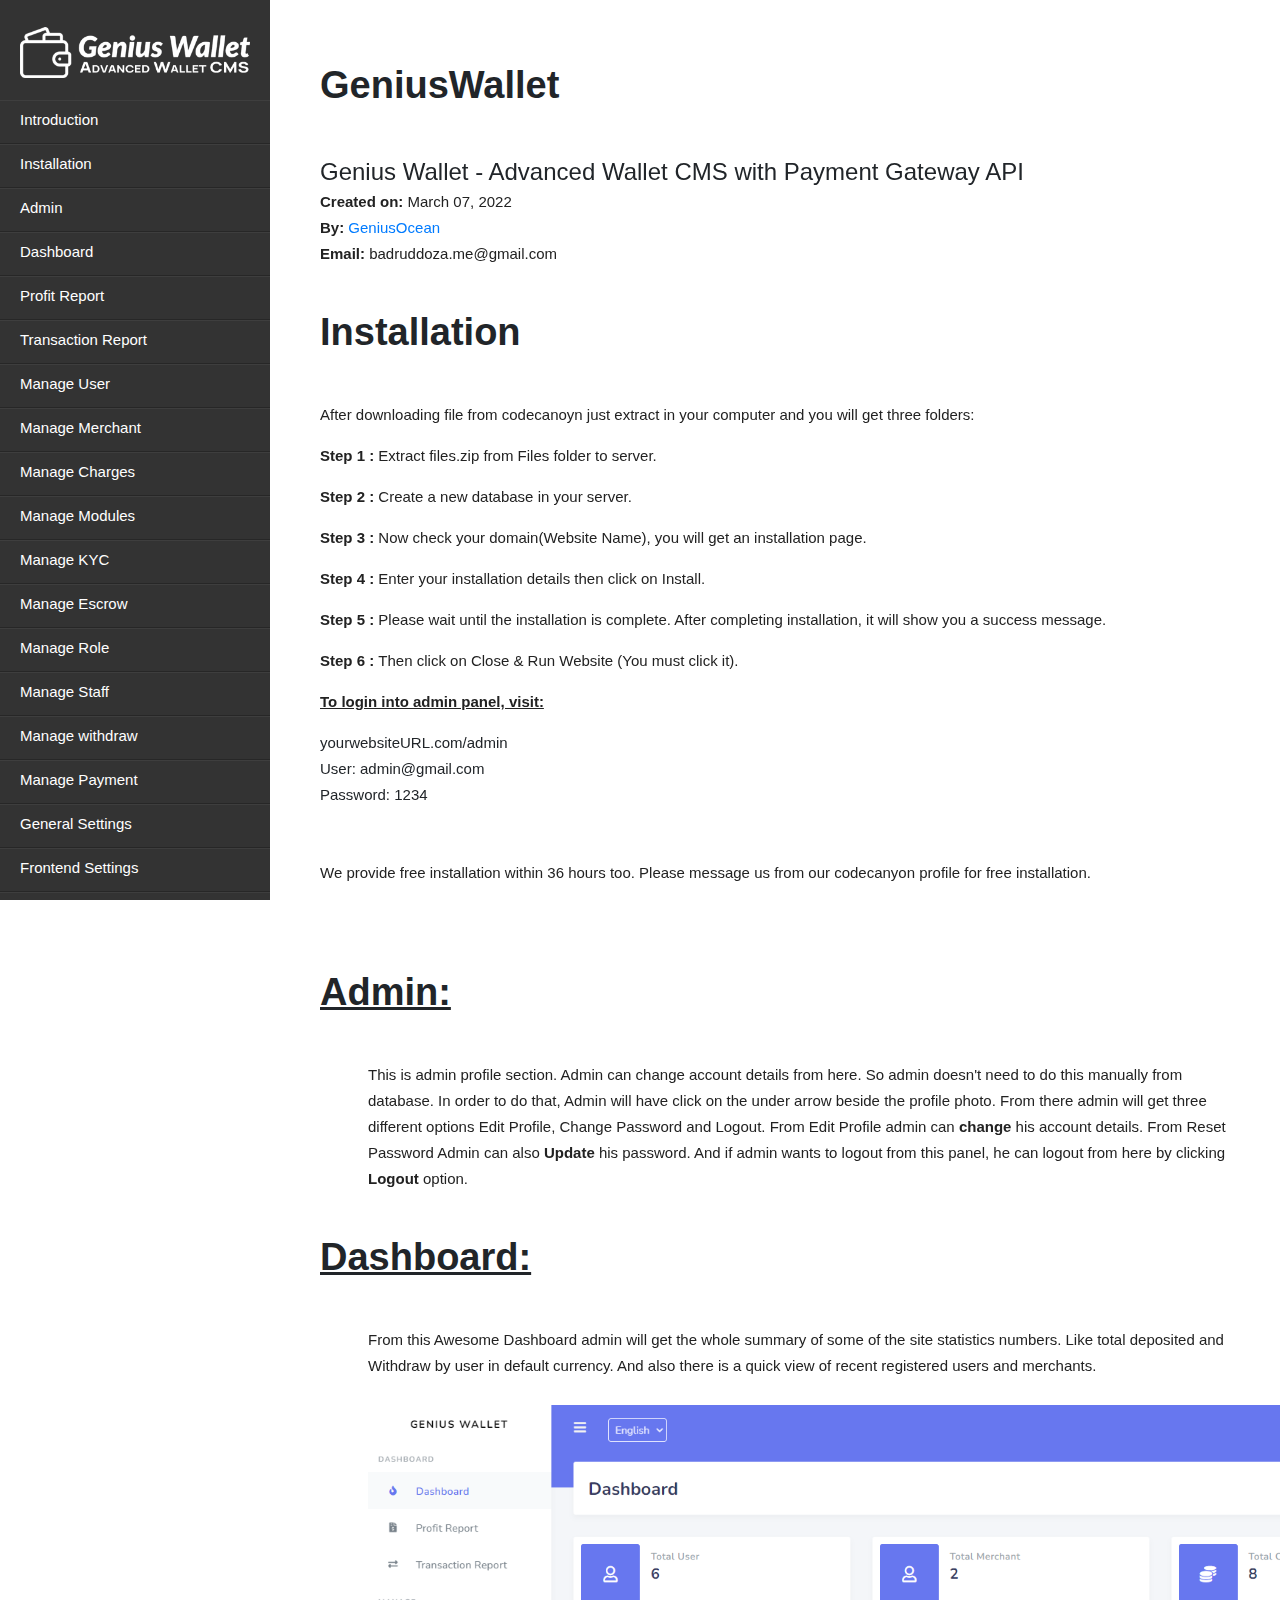
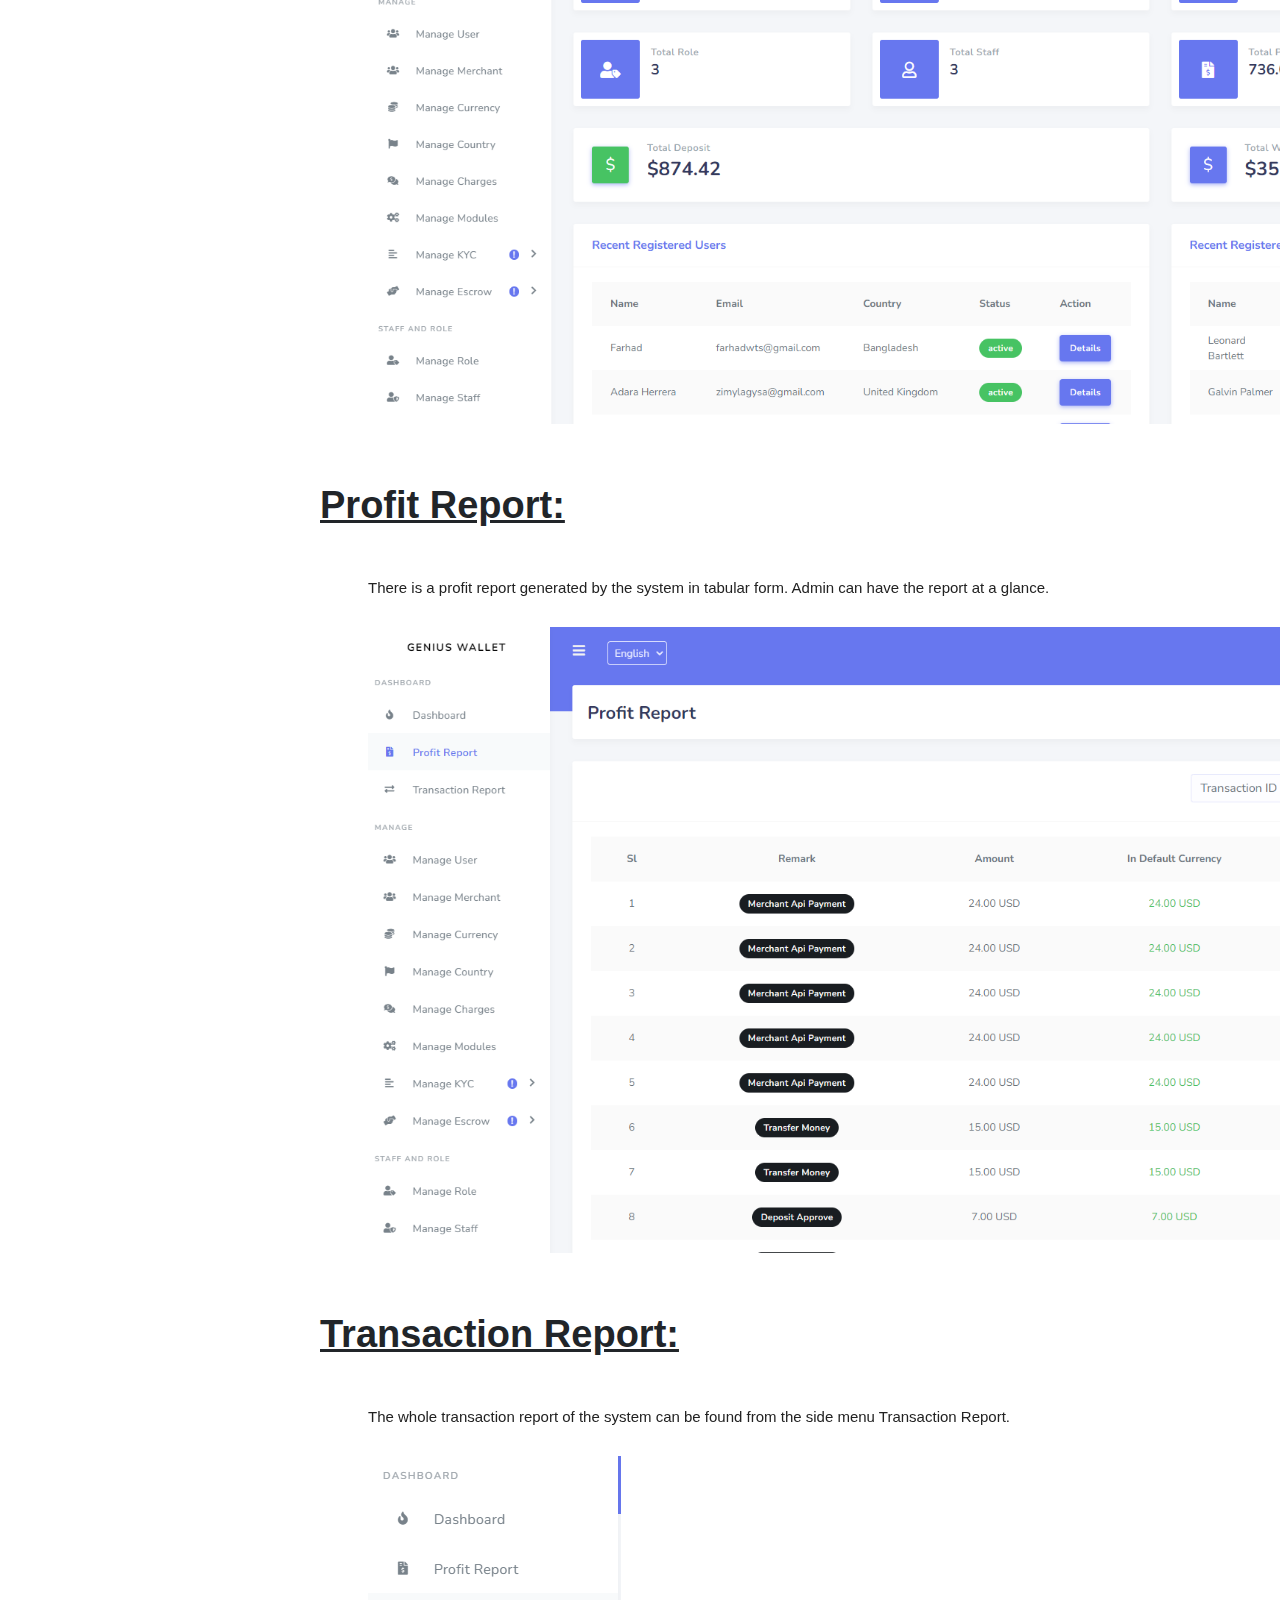
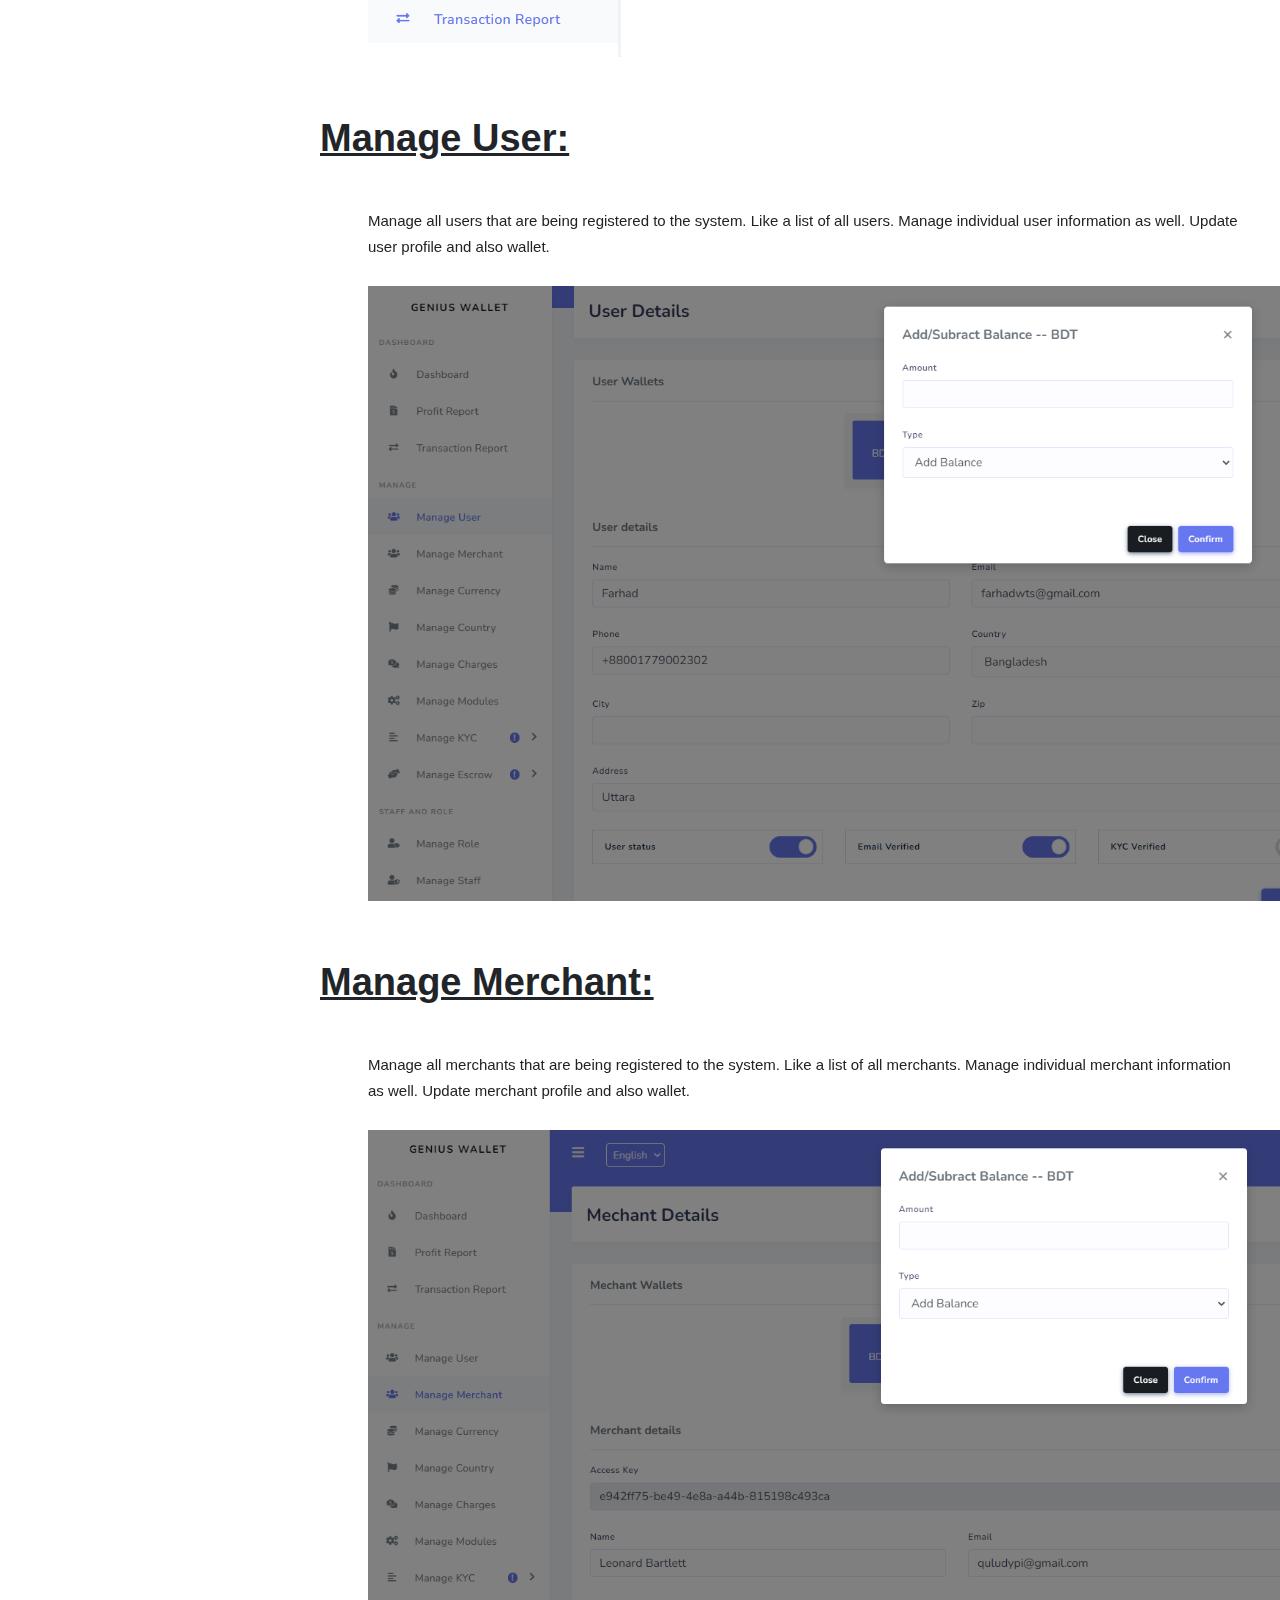
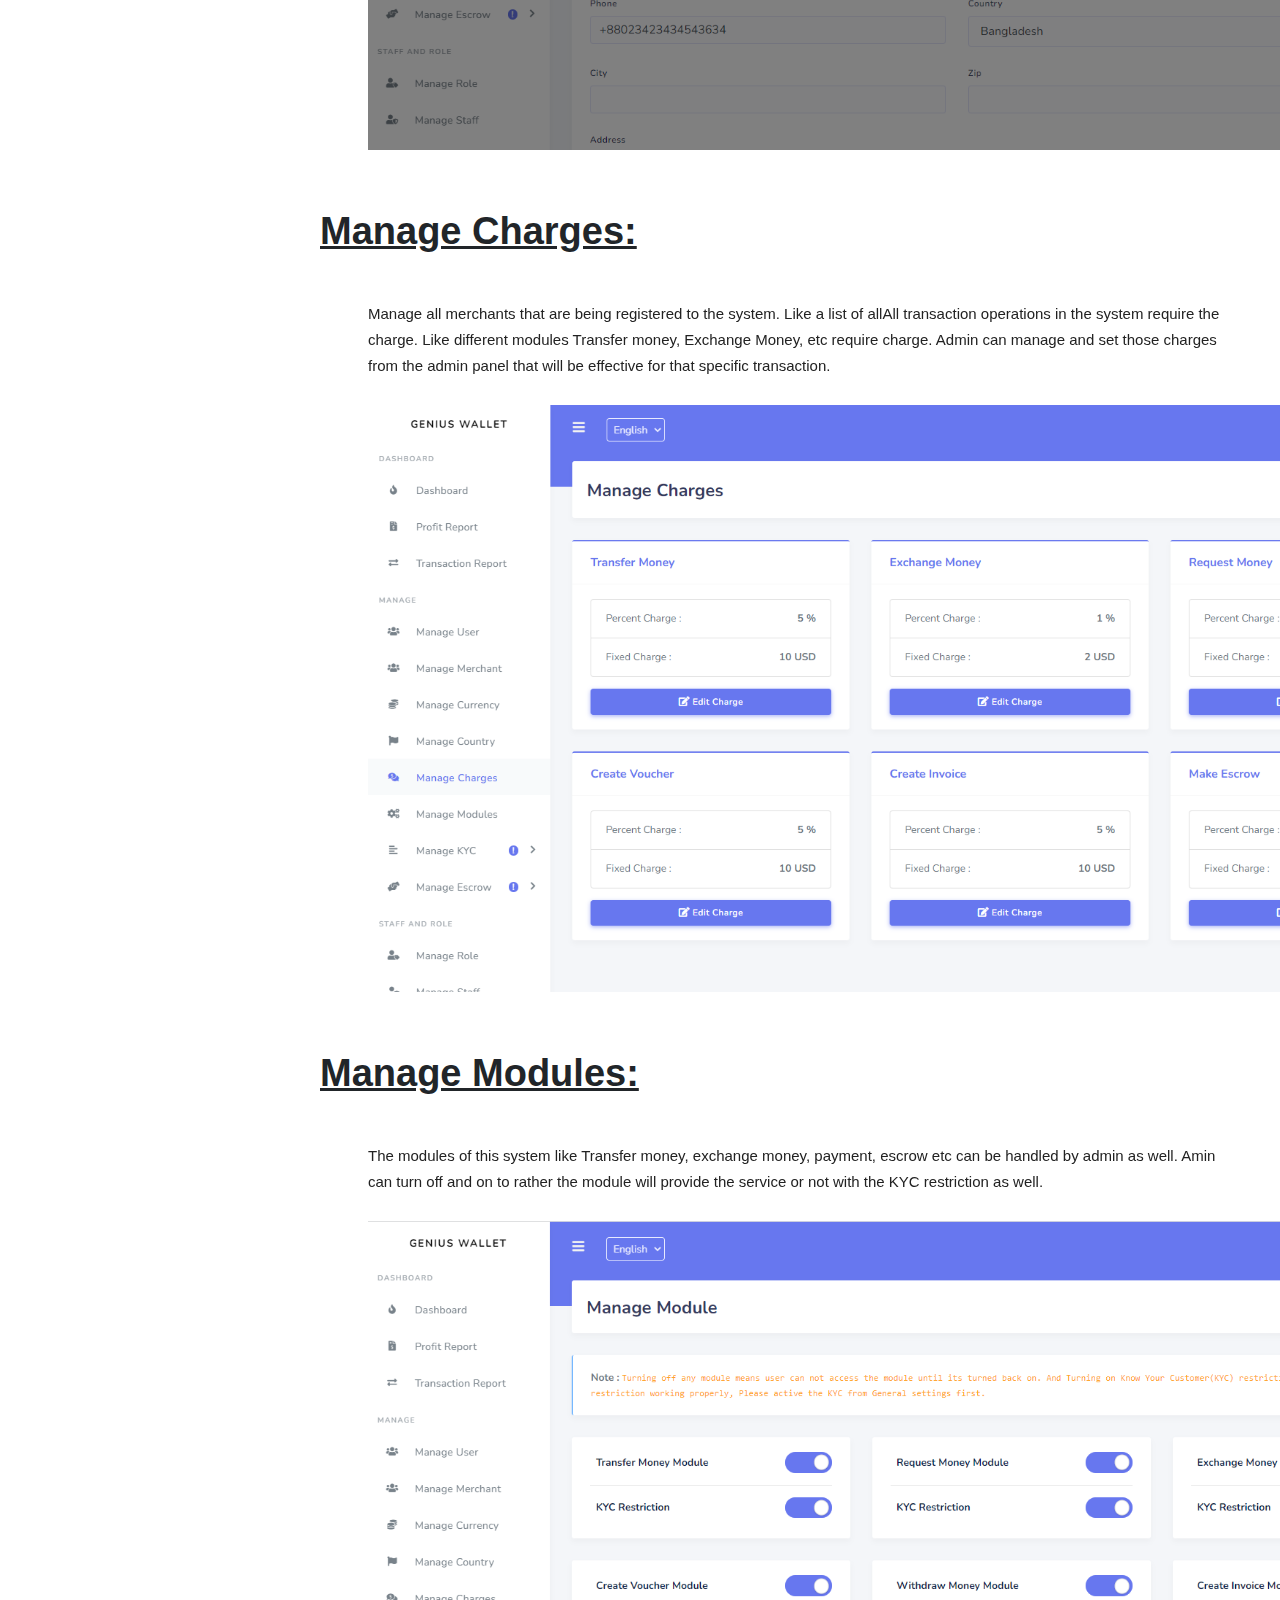
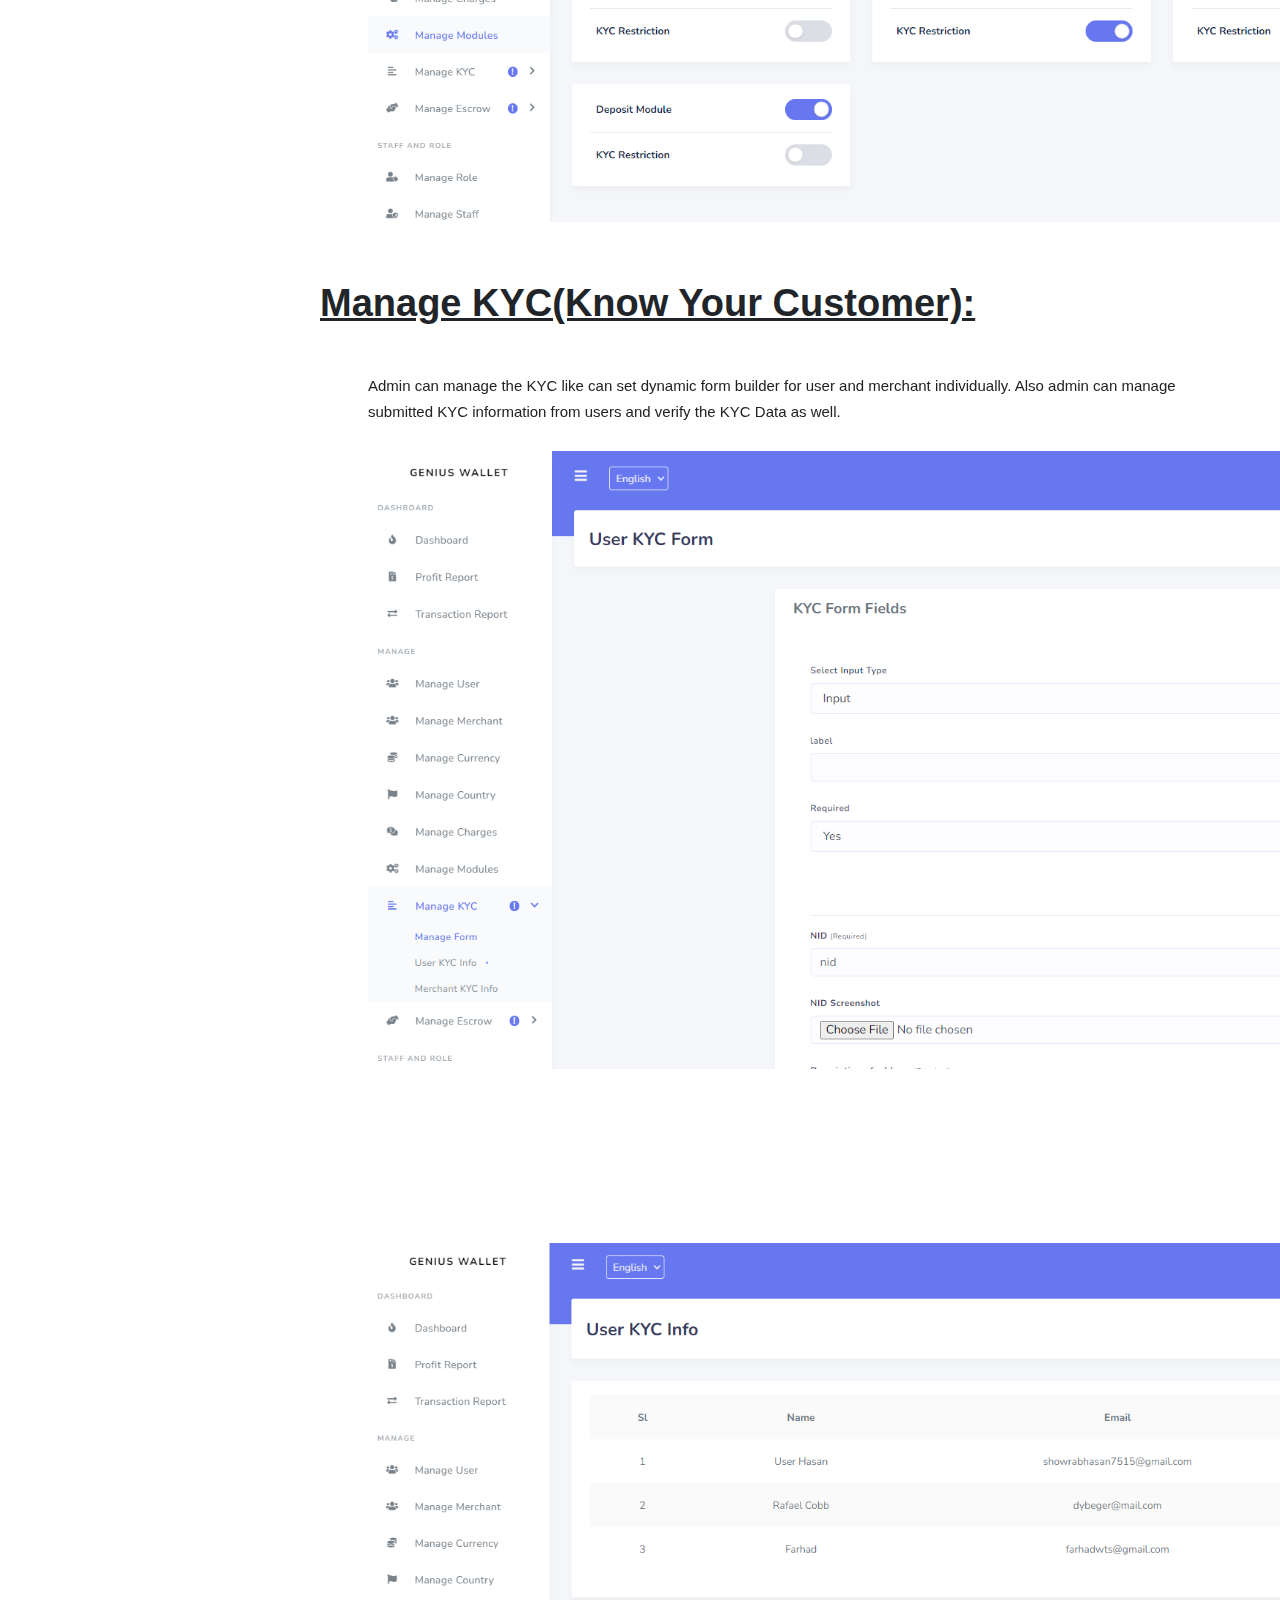
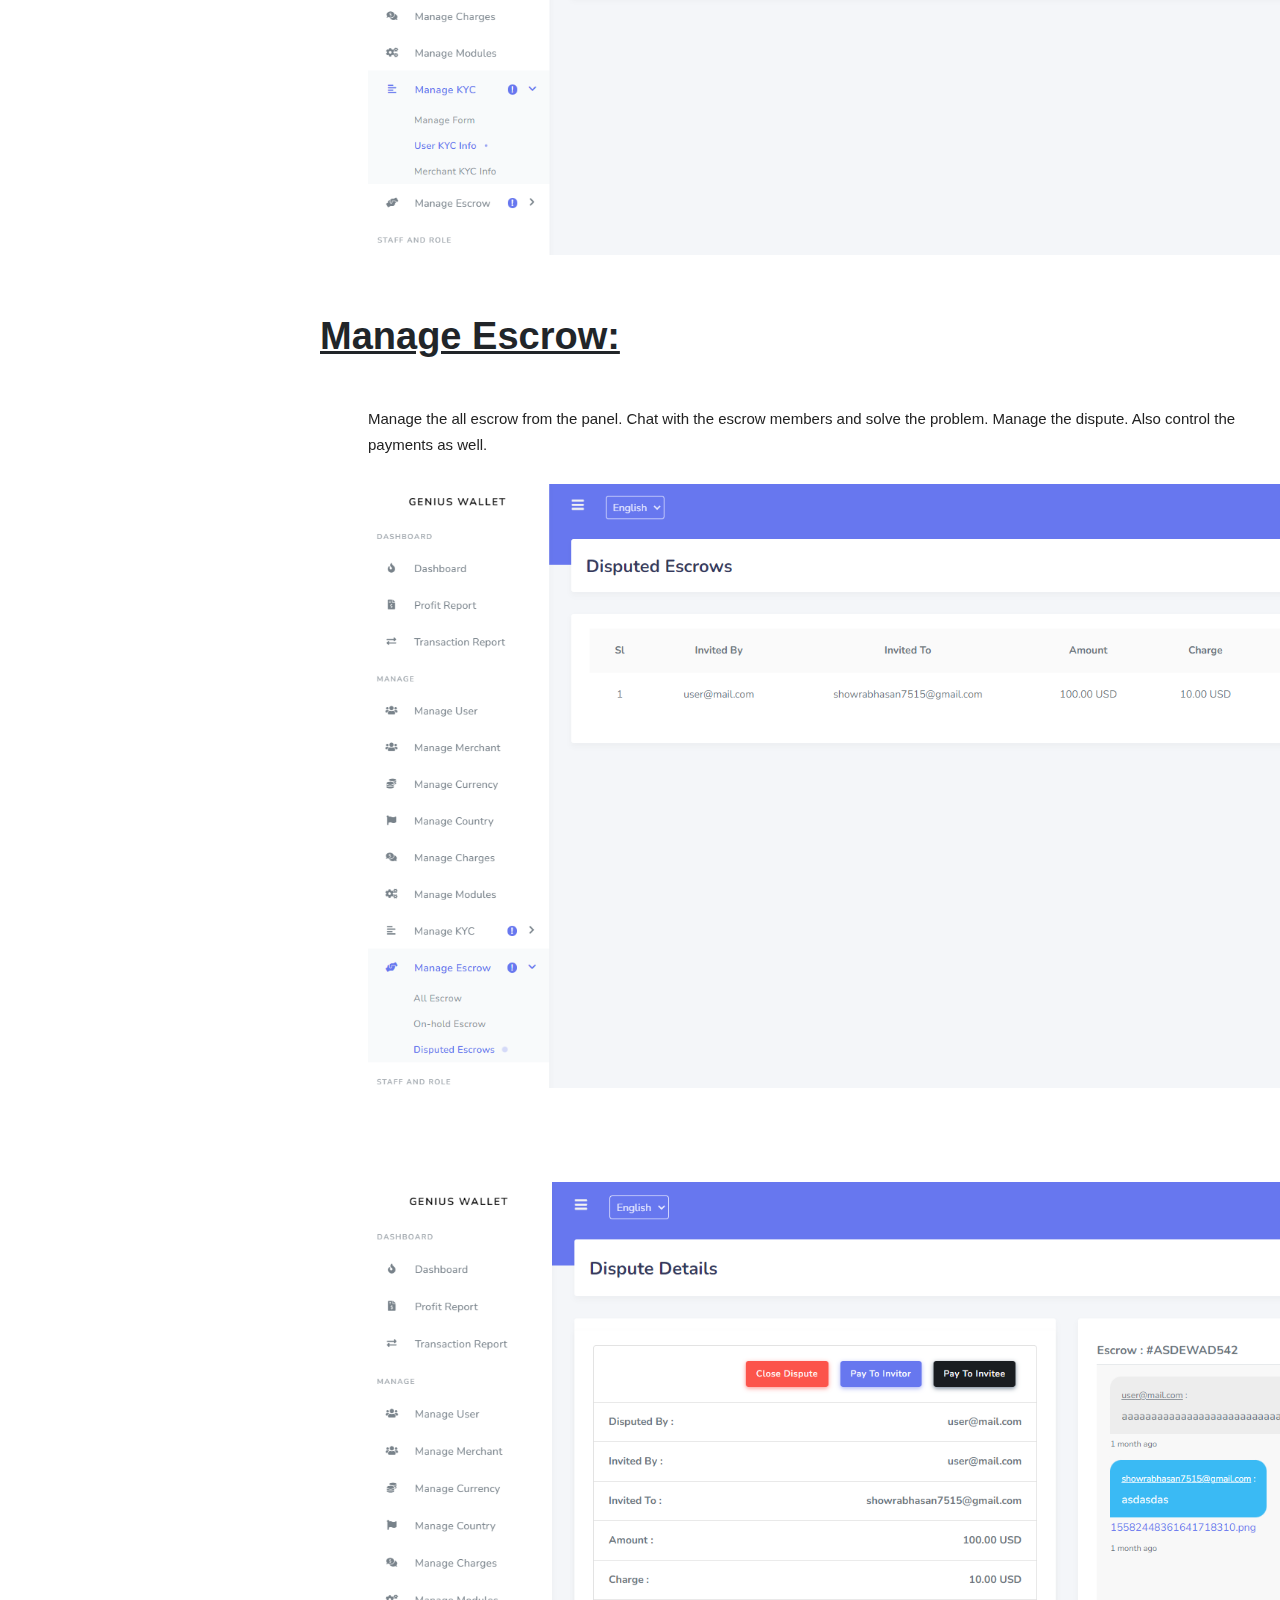
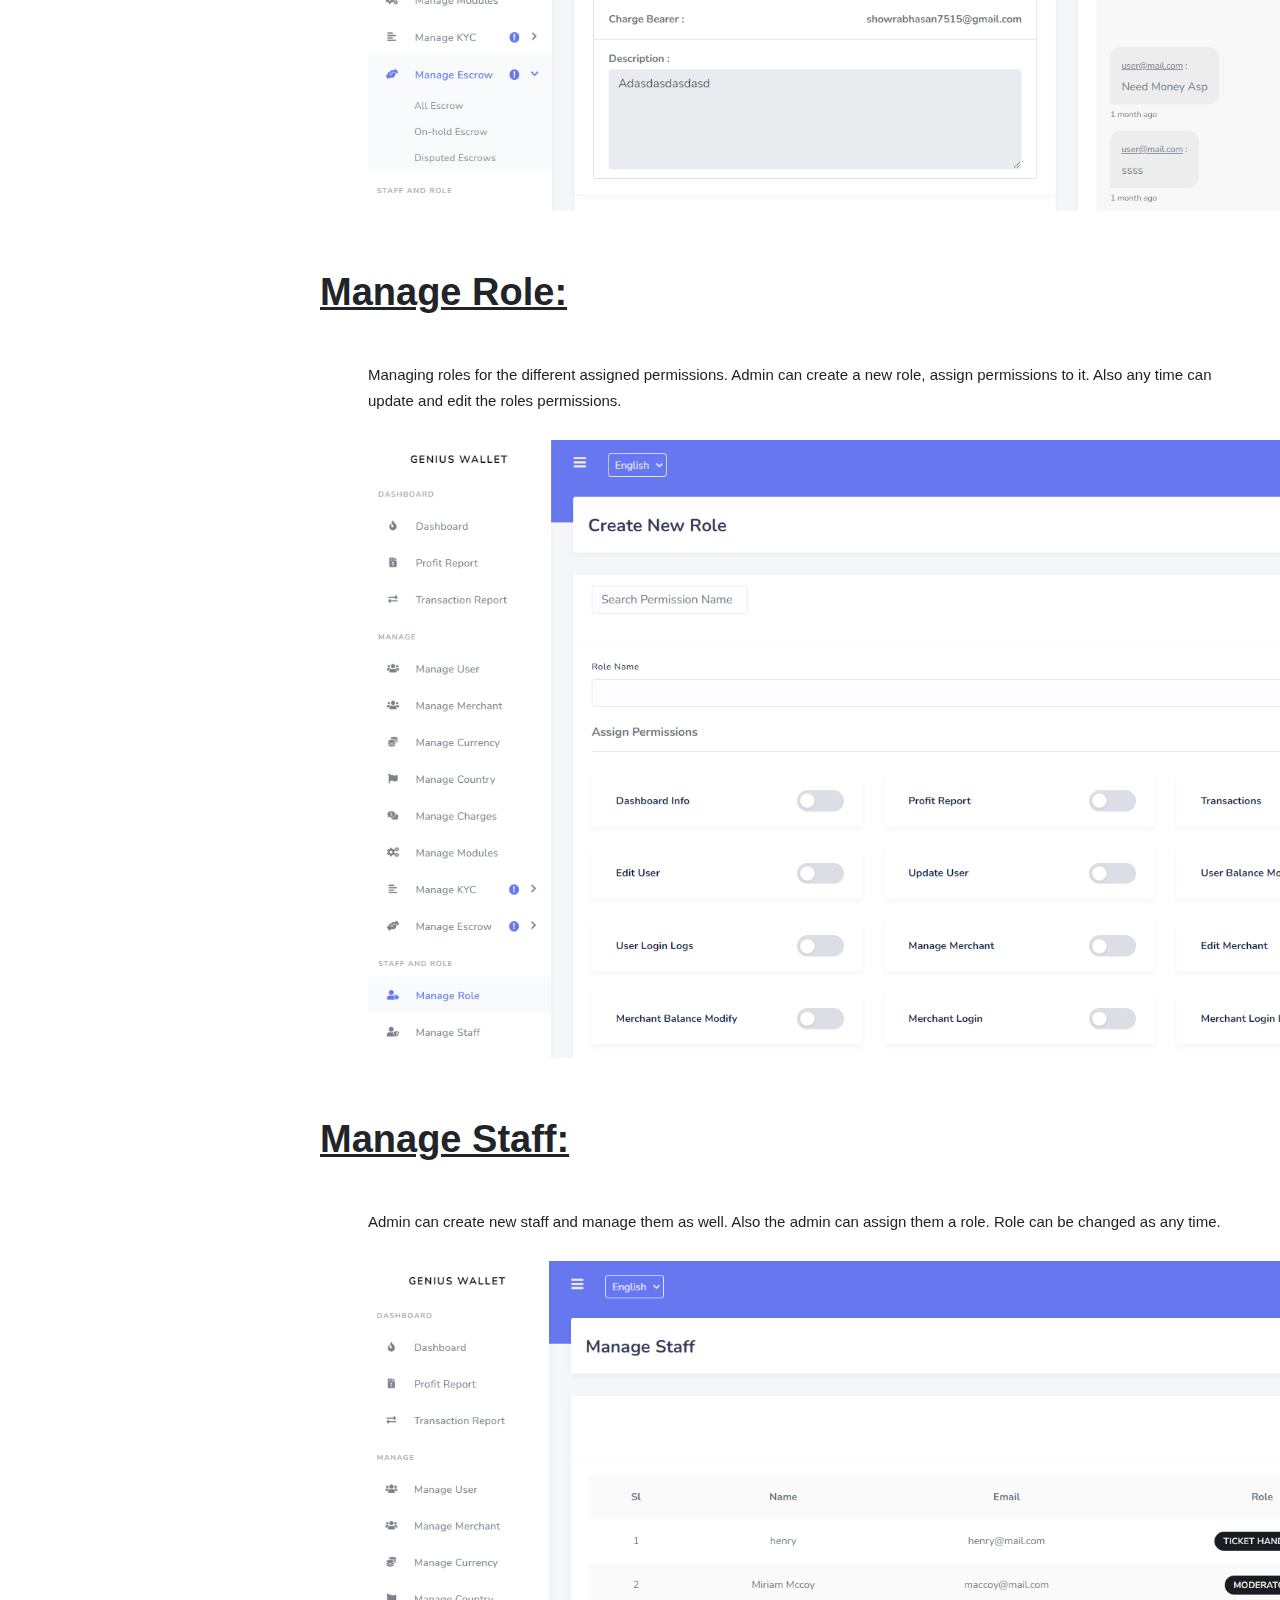
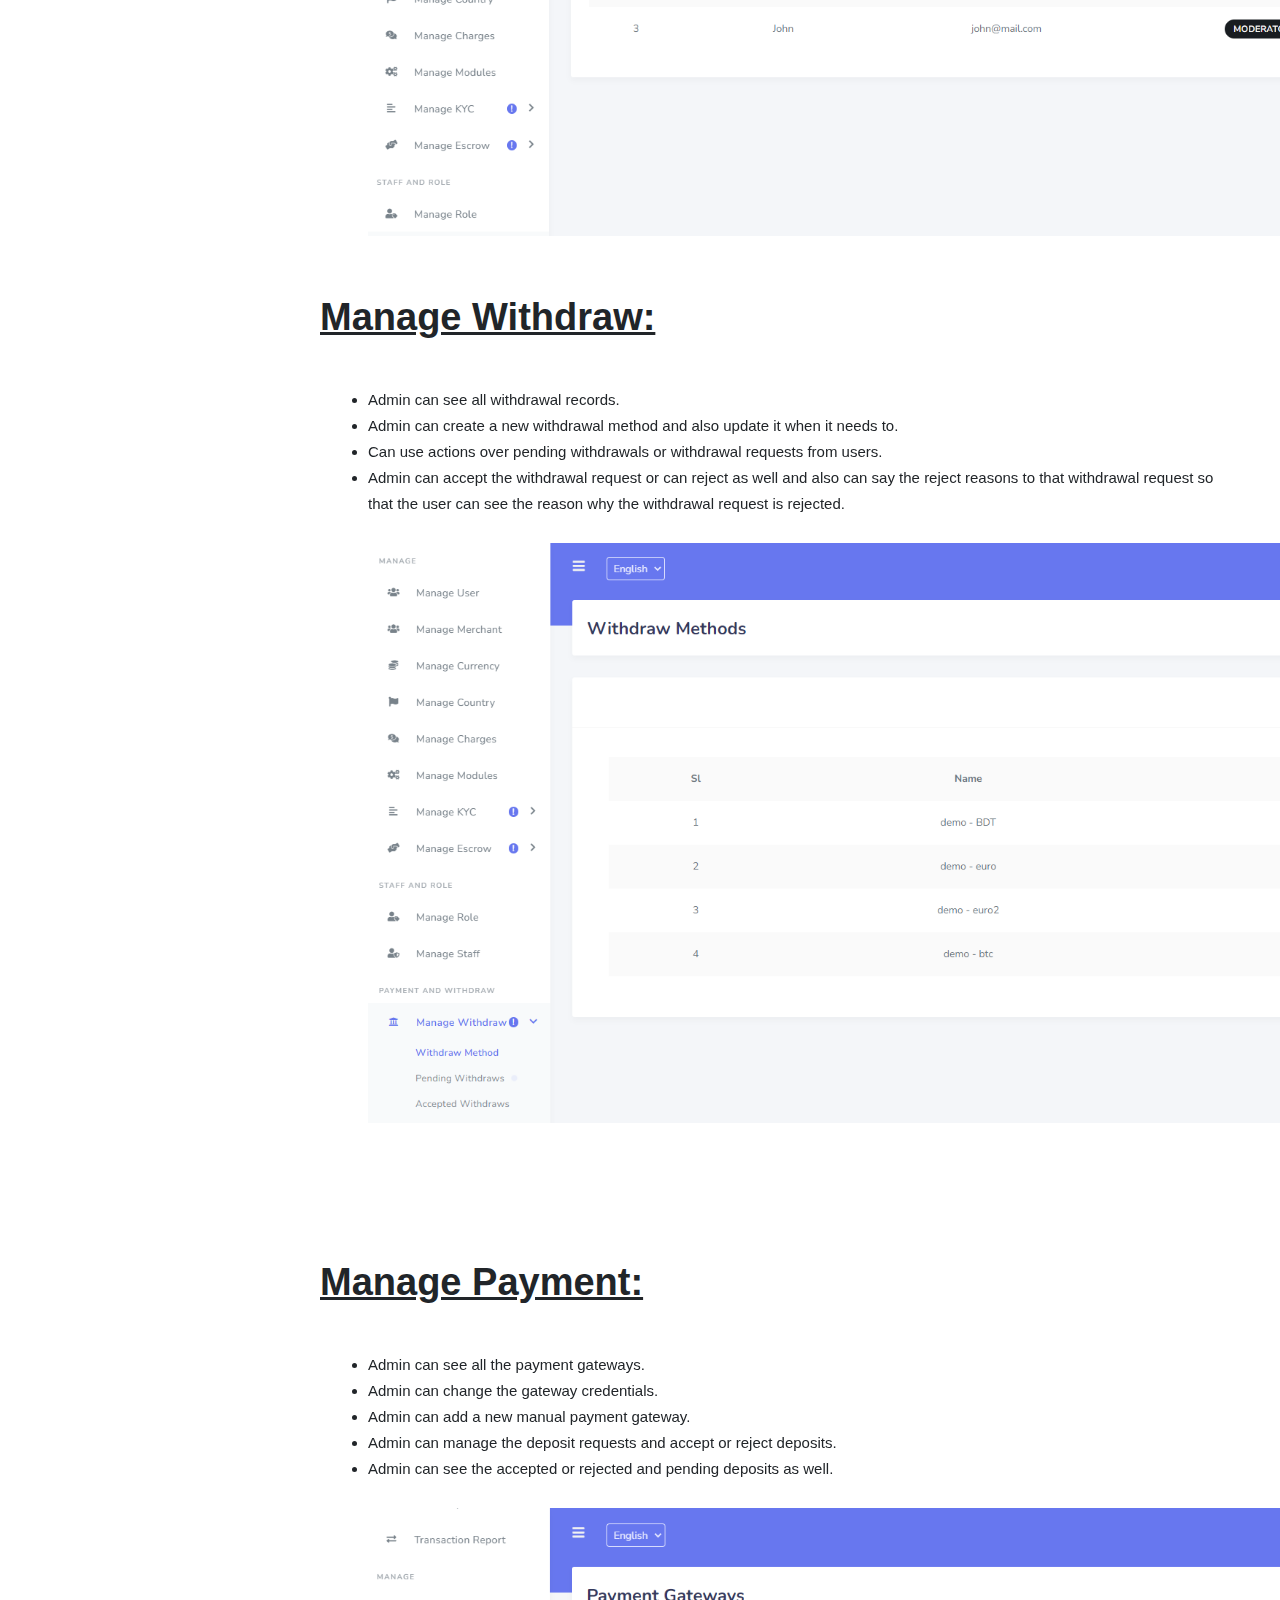
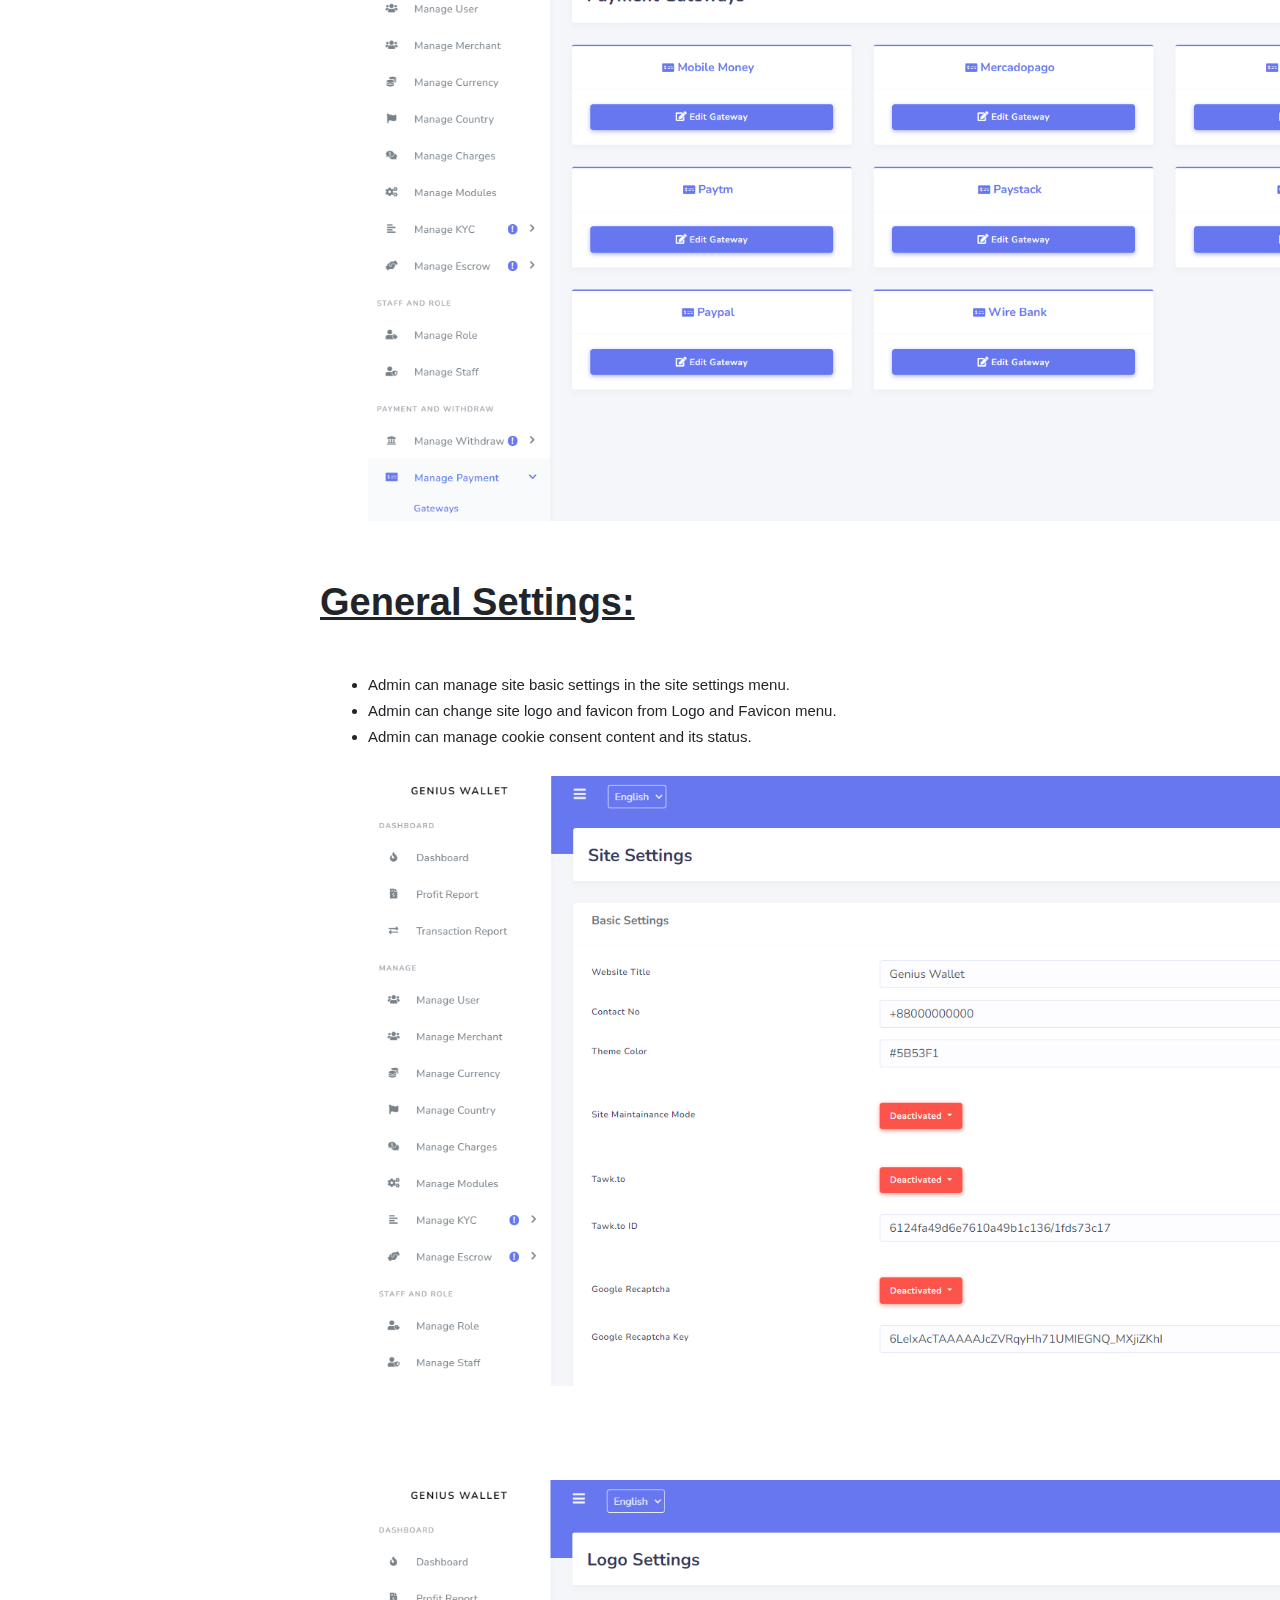
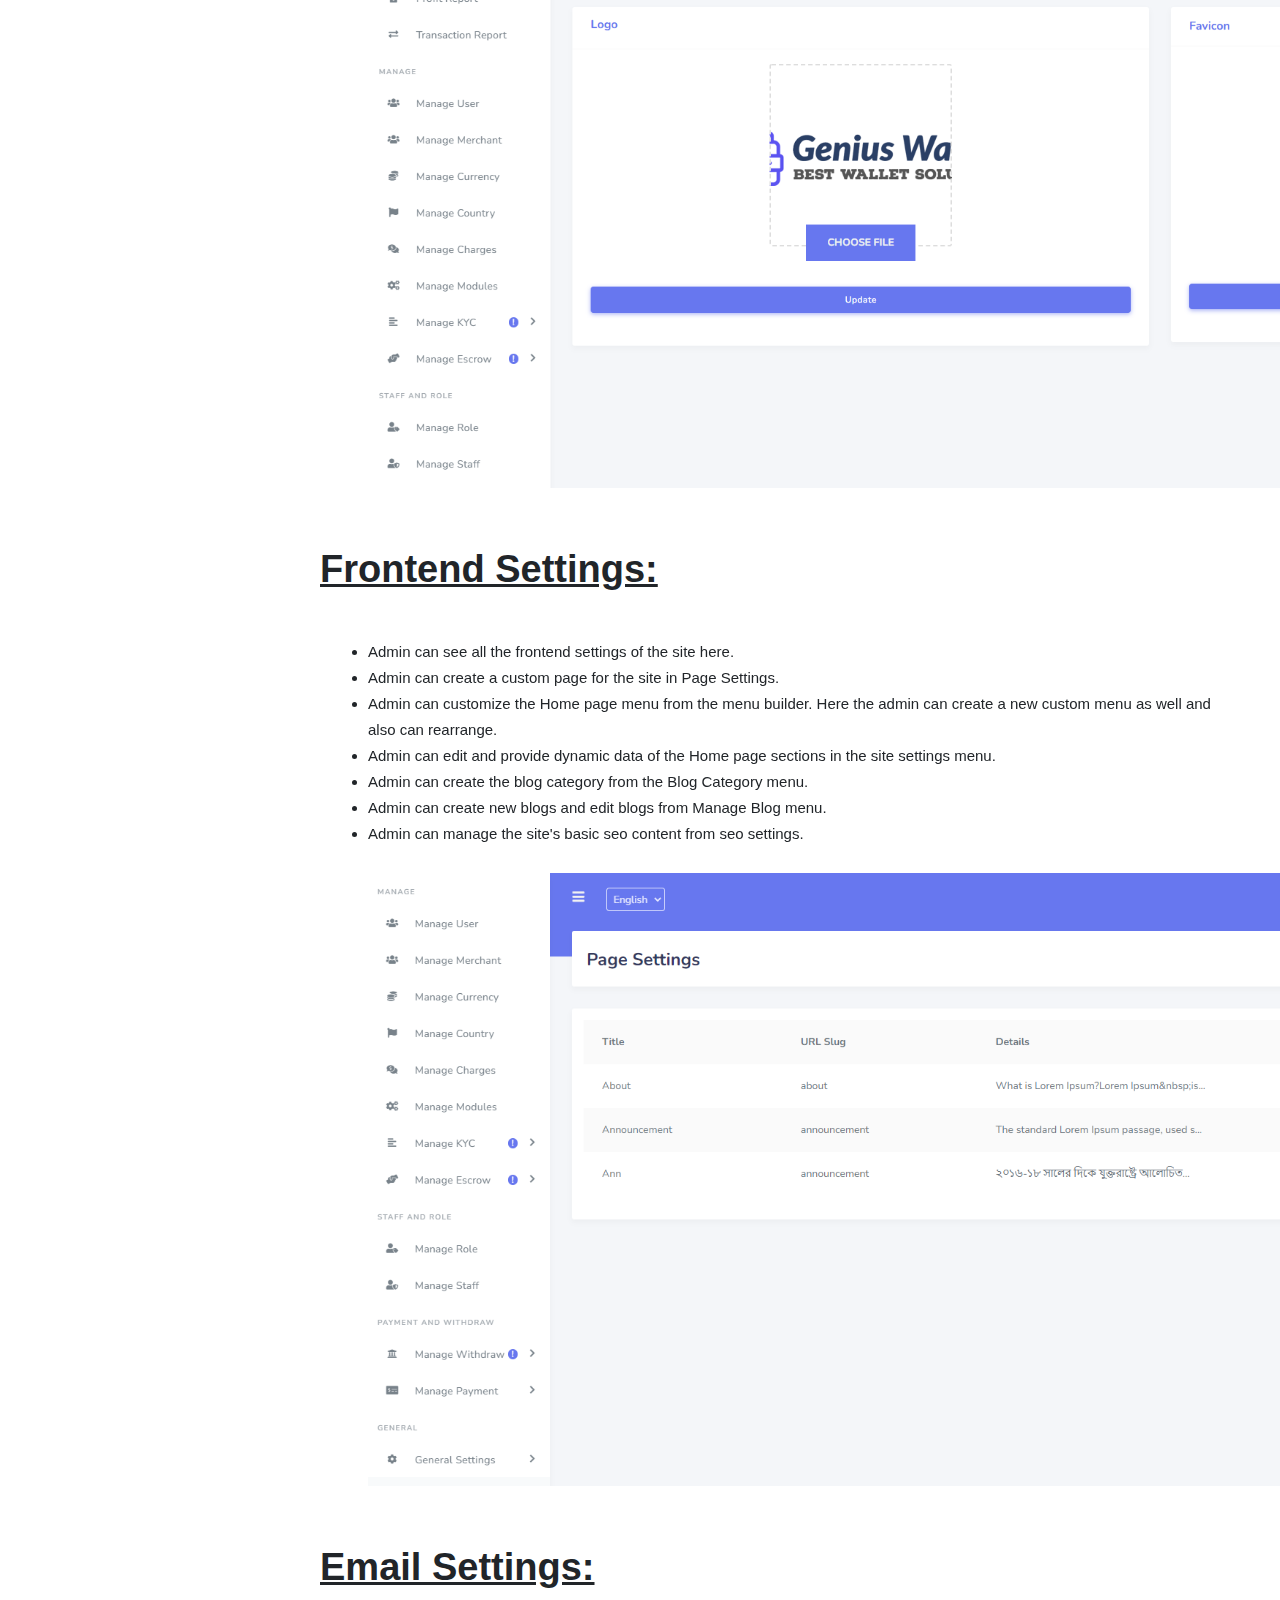
<file: GeniusWallet Documentation/index.html>
<!DOCTYPE html>
<html lang="en">

<head>
    <meta charset="UTF-8">
    <title>Documentation | GeniusWallet</title>
    <!--favicon icon-->
    <link rel="icon" href="images/favicon.ico">
    <meta name="description" content="Thanks for purchasing Corpoint. If you need any support, please contact with us.">
    <meta name="author" content="UX-Theme">
    <meta name="copyright" content="UX-Theme">
    <link rel="shortcut icon" type="image/png" href="images/favicon.ico">
    <link rel="stylesheet" href="https://maxcdn.bootstrapcdn.com/font-awesome/4.5.0/css/font-awesome.min.css">
    <link rel="stylesheet" href="css/bootstrap.min.css">
    <link rel="stylesheet" href="css/theme.fonts.css">
    <link rel="stylesheet" href="css/global-style.css">
    <link rel="stylesheet" href="css/style.css">
</head>

<body>

    <div class="wrapper">
        <div class="oh">
            <div class="left-side">
                <div class="logo">
                    <a href="javascript:;"><img src="images/logo.png" alt="logo"></a>
                </div>
                <div class="left-content">
                    <ul>
                        <li><a href="#introduction" class="anchor">Introduction</a></li>
                        <li><a href="#installation" class="anchor">Installation</a></li>
                        <!-- <li><a href="#installation" class="anchor">Installation</a></li> -->
                        <li><a href="#admin" class="anchor">Admin</a></li>
                        <li><a href="#dashboard" class="anchor">Dashboard</a></li>
                        <li><a href="#profit" class="anchor">Profit Report</a></li>
                        <li><a href="#transaction" class="anchor">Transaction Report</a></li>
                        <li><a href="#user" class="anchor">Manage User</a></li>
                        <li><a href="#merchant" class="anchor">Manage Merchant</a></li>
                        <li><a href="#charges" class="anchor">Manage Charges</a></li>
                        <li><a href="#modules" class="anchor">Manage Modules</a></li>
                        <li><a href="#kyc" class="anchor">Manage KYC</a></li>
                        <li><a href="#escrow" class="anchor">Manage Escrow</a></li>
                        <li><a href="#role" class="anchor">Manage Role</a></li>
                        <li><a href="#staff" class="anchor">Manage Staff</a></li>
                        <li><a href="#withdraw" class="anchor">Manage withdraw</a></li>
                        <li><a href="#payment" class="anchor">Manage Payment</a></li>
                        <li><a href="#general_setting" class="anchor">General Settings</a></li>
                        <li><a href="#frontend_setting" class="anchor">Frontend Settings</a></li>
                        <li><a href="#email_setting" class="anchor">Email Settings</a></li>
                        <li><a href="#sms_setting" class="anchor">SMS Settings</a></li>
                        <li><a href="#language_setting" class="anchor">Manage Language</a></li>
                        <li><a href="#support_ticket" class="anchor">Support Ticket</a></li>
                        
                    </ul>
                </div>
            </div>
        </div>


        <!--right side-->
        <div class="right-side">
            <div class="right-content">
                
                <!--id introduction-->
                <div id="introduction" class="common_section">
                    <h1 class="bit_title" style="text-transform:none">GeniusWallet</h1>
                    <div class="content-welcome">
                        <h4>Genius Wallet - Advanced Wallet CMS with Payment Gateway API</h4>
                        <p><strong>Created on:  </strong> March 07, 2022</p>
                        <p><strong>By: </strong> <a href="">GeniusOcean</a></p>
                        <p><strong>Email: </strong> badruddoza.me@gmail.com</p>
                    </div>
                </div>

                         <!-- id installation -->
                         <div id="installation" class="common_section installation">
                            <h1 class="bit_title">Installation</h1>
                             <div class="content-welcome"> 
                                 <p>After downloading file from codecanoyn just extract in your computer and you will get three folders:</p> 
         
                                 <p><strong>Step 1 : </strong>Extract files.zip from Files folder to server.</p>
                                 <p><strong>Step 2 : </strong>Create a new database in your server.</p>
                                 <p><strong>Step 3 : </strong>Now check your domain(Website Name), you will get an installation page.</p>
                                 <p><strong>Step 4 : </strong>Enter your installation details then click on Install.<br></p>
                                 <p><strong>Step 5 : </strong>Please wait until the installation is complete. After completing installation, it will show you a success message.</p>
                                 <p><strong>Step 6 : </strong>Then click on Close & Run Website (You must click it).</p>
                                  <p><u><strong>To login into admin panel, visit:</strong></p></u>
                                     yourwebsiteURL.com/admin<br>
                                     User: admin@gmail.com<br>
                                     Password: 1234<p>
         
                                         <br><br>We provide free installation within 36 hours too. Please message us from our codecanyon profile for free installation.<br><br>
                                
                             </div>
                         </div>

   
                <!--id admin-->
                <div id="admin" class="common_section">
                    <h1 class="bit_title underline">Admin:</h1>
                    <div class="content-welcome ml-5">
                        <p>This is admin profile section. Admin can change account details from here. So admin doesn't need to do this manually from database. In order to do that, Admin will have click on the under arrow beside the profile photo. From there admin will get three different options Edit Profile, Change Password and Logout. From Edit Profile admin can <strong>change</strong> his account details. From Reset Password Admin can also <strong>Update</strong> his password. And if admin wants to logout from this panel, he can logout from here by clicking <strong>Logout</strong> option.</p>
                    </div>
                </div>

                <!--id dashboard-->
                <div id="dashboard" class="common_section">
                    <h1 class="bit_title underline">Dashboard:</h1>
                    <div class="content-welcome ml-5">
                        <p>From this Awesome Dashboard admin will get the whole summary of some of the site statistics numbers. Like total deposited and Withdraw by user in default currency. And also there is a quick view of recent registered users and merchants.</p>
                    </div>
                    <br>
                    <div class="class-image ml-5 mb-3">
                        <img src="images/dashboard.png" alt="dashboard.png" width="1400">
                    </div>
                </div>

                <!--id profit-->
                <div id="profit" class="common_section">
                    <h1 class="bit_title underline">Profit Report:</h1>
                    <div class="content-welcome ml-5">
                        <p>There is a profit report generated by the system in tabular form. Admin can have the report at a glance.</p>
                    </div>
                    <br>
                    <div class="class-image ml-5 mb-3">
                        <img src="images/profit_report.png" alt="profit_report.png" width="1400">
                    </div>
                </div>

                <!--id transaction-->
                <div id="transaction" class="common_section">
                    <h1 class="bit_title underline">Transaction Report:</h1>
                    <div class="content-welcome ml-5">
                        <p>The whole transaction report of the system can be found from the side menu Transaction Report.</p>
                    </div>
                    <br>
                    <div class="class-image ml-5 mb-3">
                        <img src="images/transaction_report.png" alt="transaction_report.png">
                    </div>
                </div>

                 <!--id user-->
                 <div id="user" class="common_section">
                    <h1 class="bit_title underline">Manage User:</h1>
                    <div class="content-welcome ml-5">
                        <p>Manage all users that are being registered to the system. Like a list of all users. Manage individual user information as well. Update user profile and also wallet.</p>
                    </div>
                    <br>
                    <div class="class-image ml-5 mb-3">
                        <img src="images/manage_user.png" alt="manage_user.png" width="1400">
                    </div>
                </div>

                <!--id merchant-->
                <div id="merchant" class="common_section">
                    <h1 class="bit_title underline">Manage Merchant:</h1>
                    <div class="content-welcome ml-5">
                        <p>Manage all merchants that are being registered to the system. Like a list of all merchants. Manage individual merchant information as well. Update merchant profile and also wallet.</p>
                    </div>
                    <br>
                    <div class="class-image ml-5 mb-3">
                        <img src="images/manage_merchant.png" alt="manage_merchant.png" width="1400">
                    </div>
                </div>

                 <!--id charges-->
                 <div id="charges" class="common_section">
                    <h1 class="bit_title underline">Manage Charges:</h1>
                    <div class="content-welcome ml-5">
                        <p>Manage all merchants that are being registered to the system. Like a list of allAll transaction operations in the system require the charge. Like different     modules Transfer money, Exchange Money, etc require charge. Admin can manage and set those charges from the admin panel that will be effective for that specific transaction.</p>
                    </div>
                    <br>
                    <div class="class-image ml-5 mb-3">
                        <img src="images/charge_setting.png" alt="charge_setting.png" width="1400">
                    </div>
                </div>

                <!--id modules-->
                <div id="modules" class="common_section">
                    <h1 class="bit_title underline">Manage Modules:</h1>
                    <div class="content-welcome ml-5">
                        <p>The modules of this system like Transfer money, exchange money, payment, escrow etc can be handled by admin as well. Amin can turn off and on to rather the module will provide the service or not with the KYC restriction as well. </p>
                    </div>
                    <br>
                    <div class="class-image ml-5 mb-3">
                        <img src="images/manage_modules.png" alt="manage_modules.png" width="1400">
                    </div>
                </div>

                <!--id kyc-->
                <div id="kyc" class="common_section">
                    <h1 class="bit_title underline">Manage KYC(Know your customer):</h1>
                    <div class="content-welcome ml-5">
                        <p>Admin can manage the KYC like can set dynamic form builder for user and merchant individually. Also admin can manage submitted KYC information from users and verify the KYC Data as well.</p>
                    </div>
                    <br>
                    <div class="class-image ml-5 mb-5">
                        <img src="images/kyc_form.png" alt="kyc_form.png" width="1400">
                    </div><br><br><br>
                    <div class="class-image ml-5 mb-3 mt-5">
                        <img src="images/kyc_info.png" alt="kyc_info.png" width="1400">
                    </div>
                </div>

                <!--id escrow-->
                <div id="escrow" class="common_section">
                    <h1 class="bit_title underline">Manage Escrow:</h1>
                    <div class="content-welcome ml-5">
                        <p>Manage the all escrow from the panel. Chat with the escrow members and solve the problem. Manage the dispute. Also control the payments as well.</p>
                    </div>
                    <br>
                    <div class="class-image ml-5 mb-3">
                        <img src="images/escrow_1.png" alt="escrow_1.png" width="1400">
                    </div><br><br><br>
                    <div class="class-image ml-5 mb-3">
                        <img src="images/escrow_details.png" alt="escrow_details.png" width="1400">
                    </div>
                </div>

                <!--id role-->
                <div id="role" class="common_section">
                    <h1 class="bit_title underline">Manage Role:</h1>
                    <div class="content-welcome ml-5">
                        <p>Managing roles for the different assigned permissions. Admin can create a new role, assign permissions to it. Also any time can update and edit the roles permissions.</p>
                    </div>
                    <br>
                    <div class="class-image ml-5 mb-3">
                        <img src="images/role.png" alt="role.png" width="1400">
                    </div>
                </div>

                <!--id staff-->
                <div id="staff" class="common_section">
                    <h1 class="bit_title underline">Manage Staff:</h1>
                    <div class="content-welcome ml-5">
                        <p>Admin can create new staff and manage them as well. Also the admin can assign them a role. Role can be changed as any time.</p>
                    </div>
                    <br>
                    <div class="class-image ml-5 mb-3">
                        <img src="images/staff.png" alt="staff.png" width="1400">
                    </div>
                </div>

                <!--id withdraw-->
                <div id="withdraw" class="common_section">
                    <h1 class="bit_title underline">Manage withdraw:</h1>
                    <div class="content-welcome ml-5">
                        <p>
                            <li>Admin can see all withdrawal records.</li>
                            <li>Admin can create a new withdrawal method and also update it when it needs to.</li>
                            <li>Can use actions over pending withdrawals or withdrawal requests from users.</li>
                            <li>Admin can accept the withdrawal request or can reject as well and also can say the reject reasons to that withdrawal request so that the user can see the reason why the withdrawal request is rejected.</li>
                        </p>
                    </div>
                    <br>
                    <div class="class-image ml-5 mb-3">
                        <img src="images/withdraw_method.png" alt="withdraw_method.png" width="1400">
                    </div><br><br><br>
               
                </div>

                <!--id payment-->
                <div id="payment" class="common_section">
                    <h1 class="bit_title underline">Manage Payment:</h1>
                    <div class="content-welcome ml-5">
                        <p>
                            <li>Admin can see all the payment gateways.</li>
                            <li>Admin can change the gateway credentials.</li>
                            <li>Admin can add a new manual  payment gateway.</li>
                            <li>Admin can manage the deposit requests and accept or reject deposits.</li>
                            <li>Admin can see the accepted or rejected and pending deposits as well.</li>
                        </p>
                    </div>
                    <br>
                    <div class="class-image ml-5 mb-3">
                        <img src="images/payment.png" alt="payment.png" width="1400">
                    </div>
                </div>

                 <!--id general_setting-->
                 <div id="general_setting" class="common_section">
                    <h1 class="bit_title underline">General Settings:</h1>
                    <div class="content-welcome ml-5">
                        <p>
                            <li>Admin can manage site basic settings in the site settings menu.</li>
                            <li>Admin can change site logo and favicon from Logo and Favicon menu.</li>
                            <li>Admin can manage cookie consent content and its status.</li>
                        </p>
                    </div>
                    <br>
                    <div class="class-image ml-5 mb-3">
                        <img src="images/general_setting.png" alt="general_setting.png" width="1400">
                    </div><br><br><br>
                    <div class="class-image ml-5 mb-3">
                        <img src="images/general_setting_logo.png" alt="general_setting_logo.png" width="1400">
                    </div>
                </div>

                <!--id frontend_setting-->
                <div id="frontend_setting" class="common_section">
                    <h1 class="bit_title underline">Frontend Settings:</h1>
                    <div class="content-welcome ml-5">
                        <p>
                            <li>Admin can see all the frontend settings of the site here.</li>
                            <li>Admin can create a custom page for the site in Page Settings.</li>
                            <li>Admin can customize the Home page menu from the menu builder. Here the admin can create a new custom menu as well and also can rearrange.</li>
                            <li>Admin can edit and provide dynamic data of the Home page sections in the site settings menu.</li>
                            <li>Admin can create the blog category from the Blog Category menu.</li>
                            <li>Admin can create new blogs and edit blogs from Manage Blog menu.</li>
                            <li>Admin can manage the site's basic seo content from seo settings.</li>
                        </p>
                    </div>
                    <br>
                    <div class="class-image ml-5 mb-3">
                        <img src="images/frontend_setting.png" alt="frontend_setting.png" width="1400">
                    </div>
                </div>

                <!--id email_setting-->
                <div id="email_setting" class="common_section">
                    <h1 class="bit_title underline">Email Settings:</h1>
                    <div class="content-welcome ml-5">
                        <p>
                            <li>Admin can see the email templates that’s being used in the system. Also can edit and update the templates.</li>
                            <li>Admin can configure the email settings in the email config menu.</li>
                            <li>Admin can send group email to all the users from the group email menu.</li>
                        </p>
                    </div>
                    <br>
                    <div class="class-image ml-5 mb-3">
                        <img src="images/email_setting.png" alt="email_setting.png" width="1400">
                    </div>
                </div>

                <!--id sms_setting-->
                <div id="sms_setting" class="common_section">
                    <h1 class="bit_title underline">SMS Settings:</h1>
                    <div class="content-welcome ml-5">
                        <p>
                            <li>Admin can see the sms templates that’s being used in the system. Also can edit and update the templates.</li>
                            <li>Admin can configure the sms settings in the sms gateway menu.</li>
                        </p>
                    </div>
                    <br>
                    <div class="class-image ml-5 mb-3">
                        <img src="images/sms_setting.png" alt="sms_setting.png" width="1400">
                    </div>
                </div>

                 <!--id language_setting-->
                 <div id="language_setting" class="common_section">
                    <h1 class="bit_title underline">Language Settings:</h1>
                    <div class="content-welcome ml-5">
                        <p>
                            <li>Admin can see all the languages in the system.</li>
                            <li>Admin can add new language as well.</li>
                            <li>Admin can edit the language and also can add the translations by individual language.</li>
                            <li>Admin can also edit and delete the translations in the language.</li>
                        </p>
                    </div>
                    <br>
                    <div class="class-image ml-5 mb-3">
                        <img src="images/language_setting.png" alt="language_setting.png" width="1400">
                    </div>
                </div>

                 <!--id support_ticket-->
                 <div id="support_ticket" class="common_section">
                    <h1 class="bit_title underline">Support Ticket:</h1>
                    <div class="content-welcome ml-5">
                        <p>
                            <li>Admin can manage the support tickets.</li>
                            <li>Admin can chat on the user's ticket  and make conversations. </li>
                            <li>Admin can see support ticket for only users and also merchants.</li>
                            <li>Can solve the users problems.</li>
                        </p>
                    </div>
                    <br>
                    <div class="class-image ml-5 mb-3">
                        <img src="images/support_ticket.png" alt="support_ticket.png" width="1400">
                    </div>
                </div>

            </div>
        </div>
    </div>

    <script src="js/jquery-1.11.3.min.js"></script>
    <script src="js/bootstrap.min.js"></script>
    <script src="js/main.js"></script>

    <script>
        $(".anchor").on("click", function(event) {
            var target = $($(this).attr("href"));

            if (target.length) {
                event.preventDefault();
                $("html, body").animate({
                    scrollTop: target.offset().top - 0 + 'px'
                }, 1000);
            }
        });

        $(".left-content>ul>li").on("click", function() {
            $(this).children(".dropdown").slideToggle();
            $(this).siblings("li").children(".dropdown").slideUp();
        });
        $(".left-content .dropdown li ").on("click", function(e) {
            e.stopPropagation();
        });

    </script>
</body>

</html>
</file>
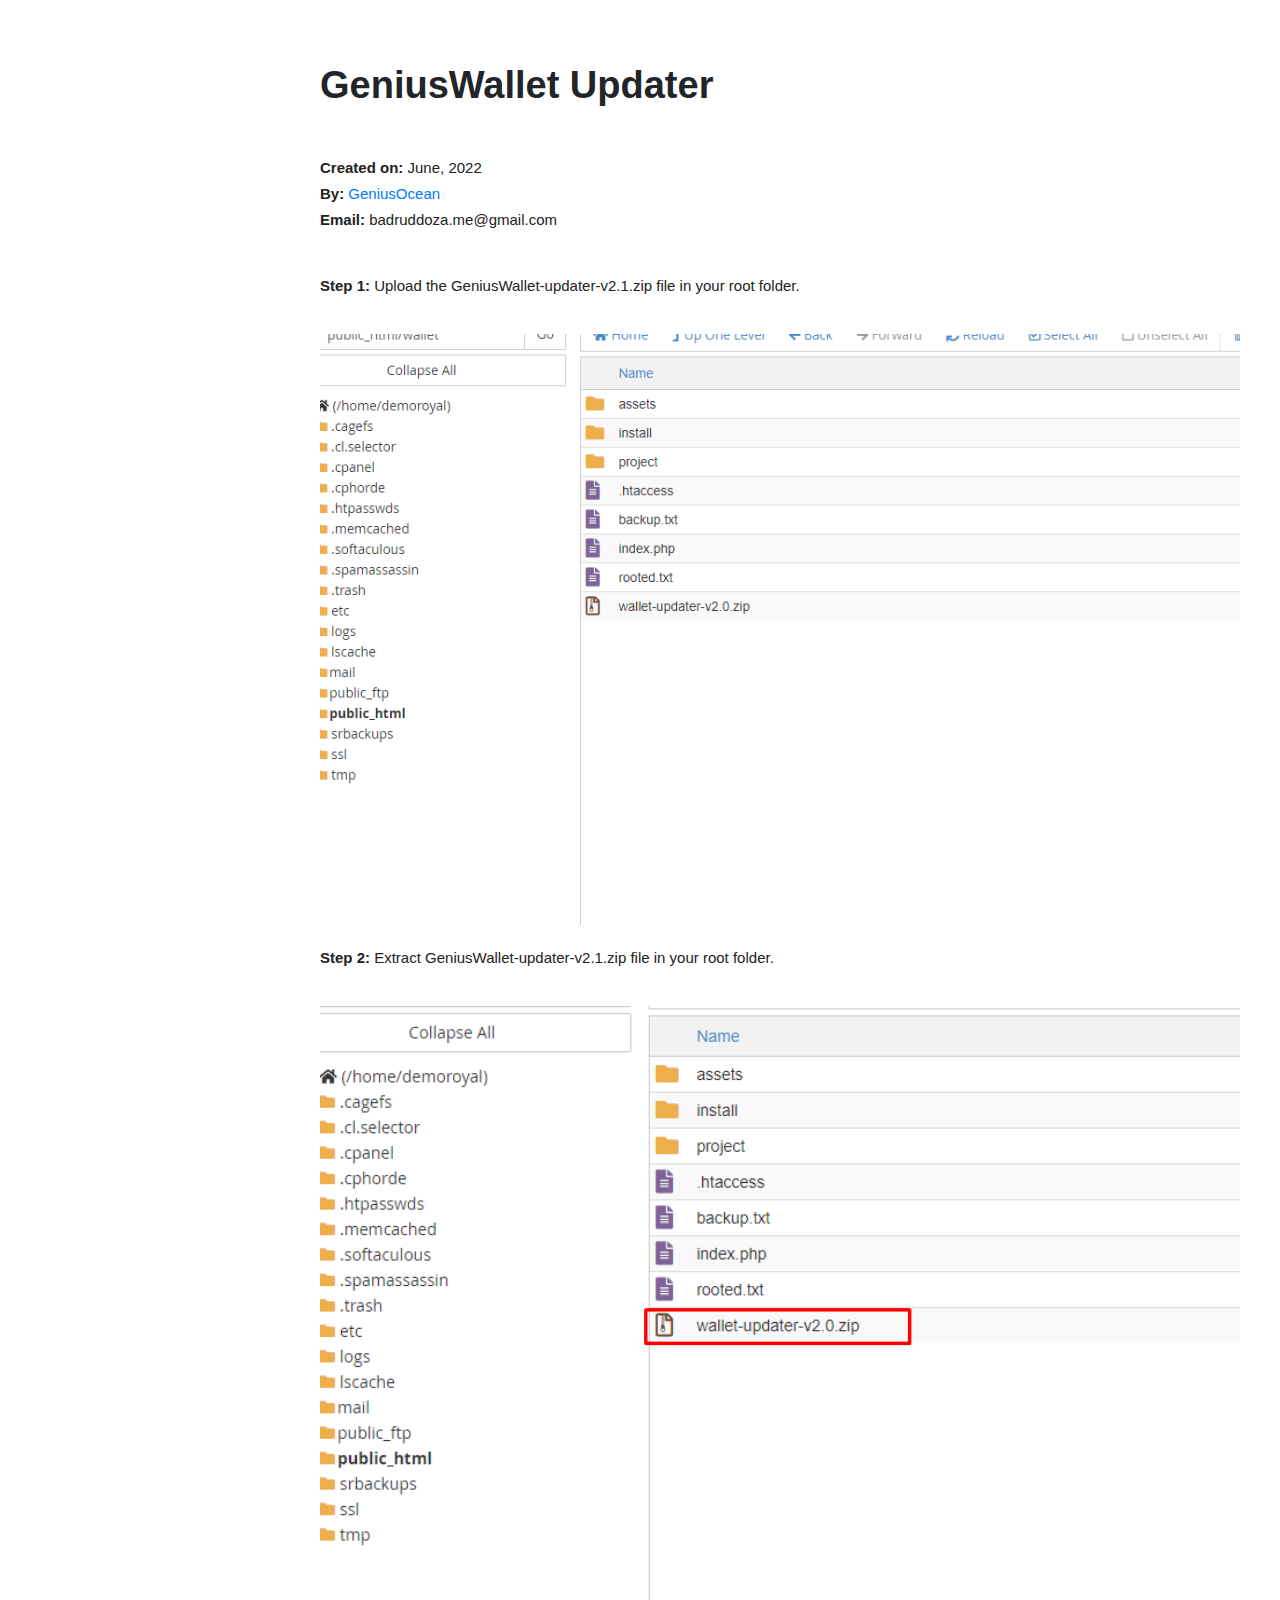
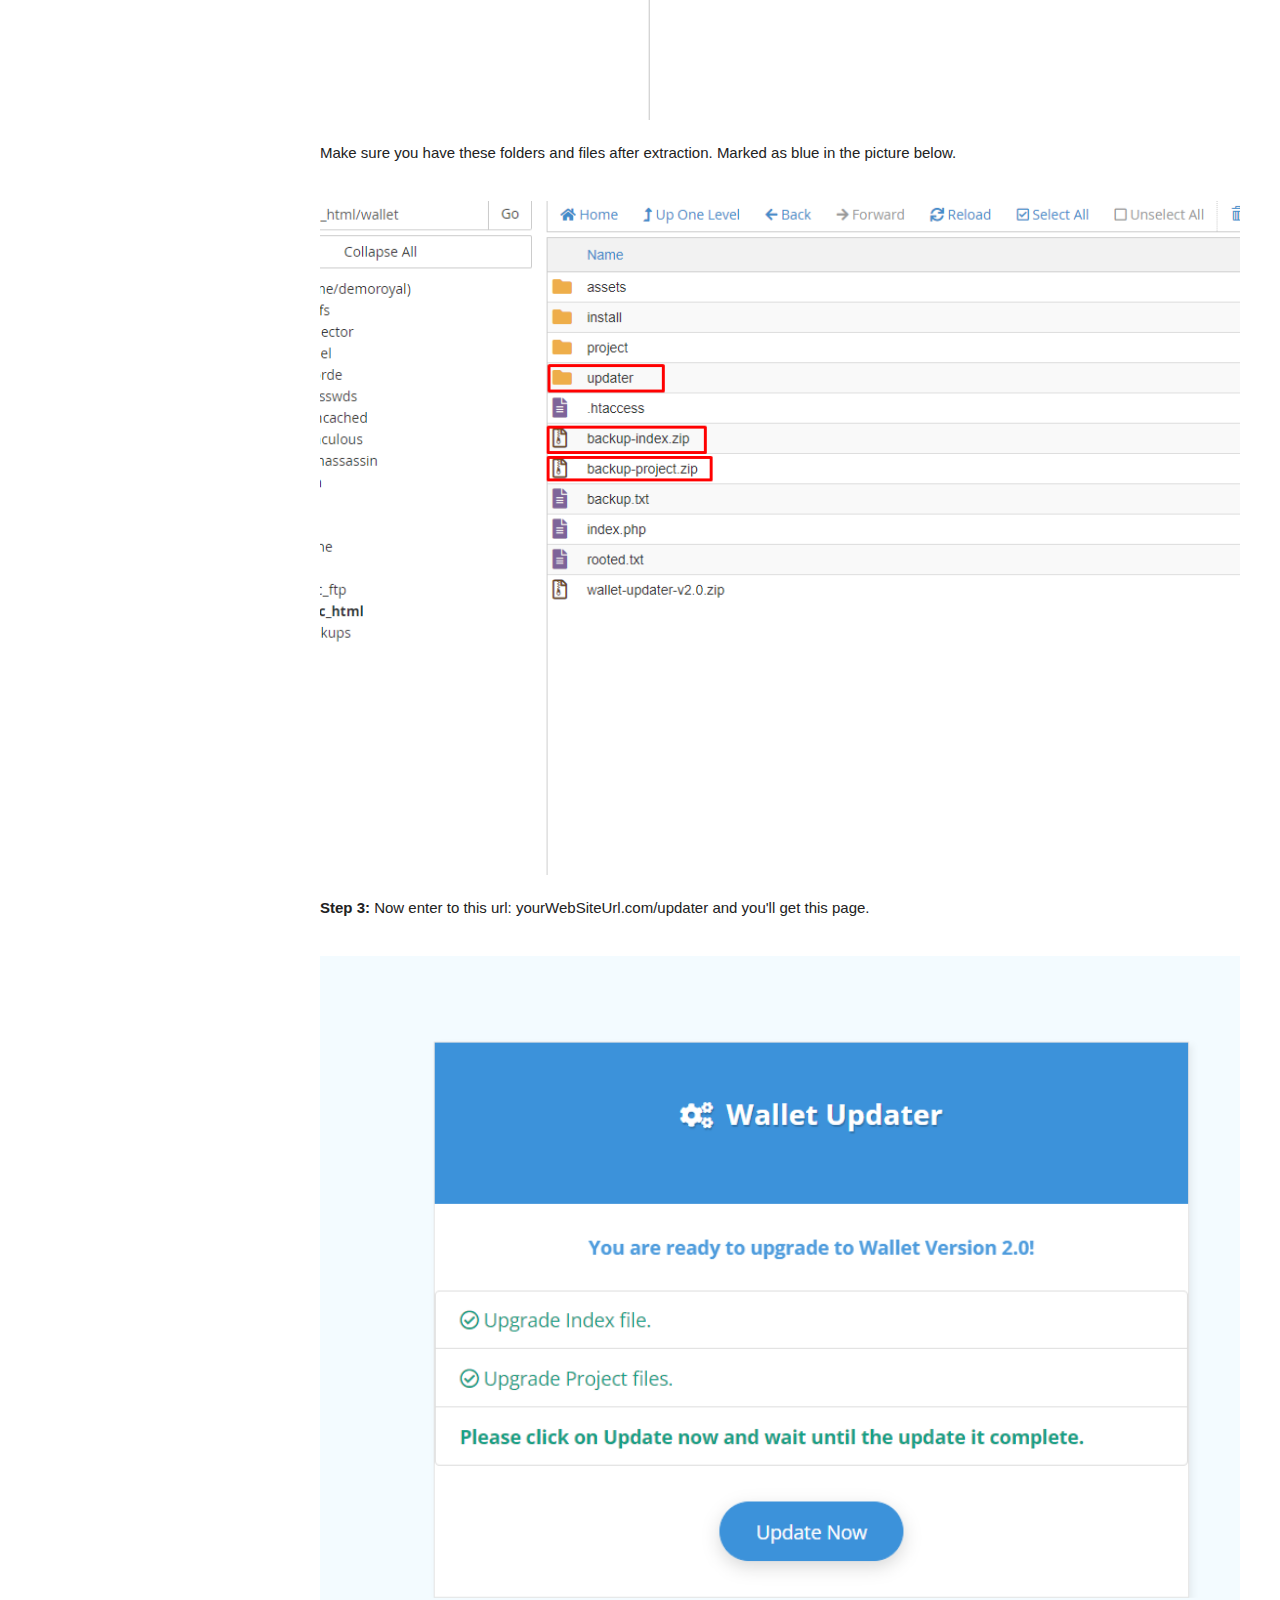
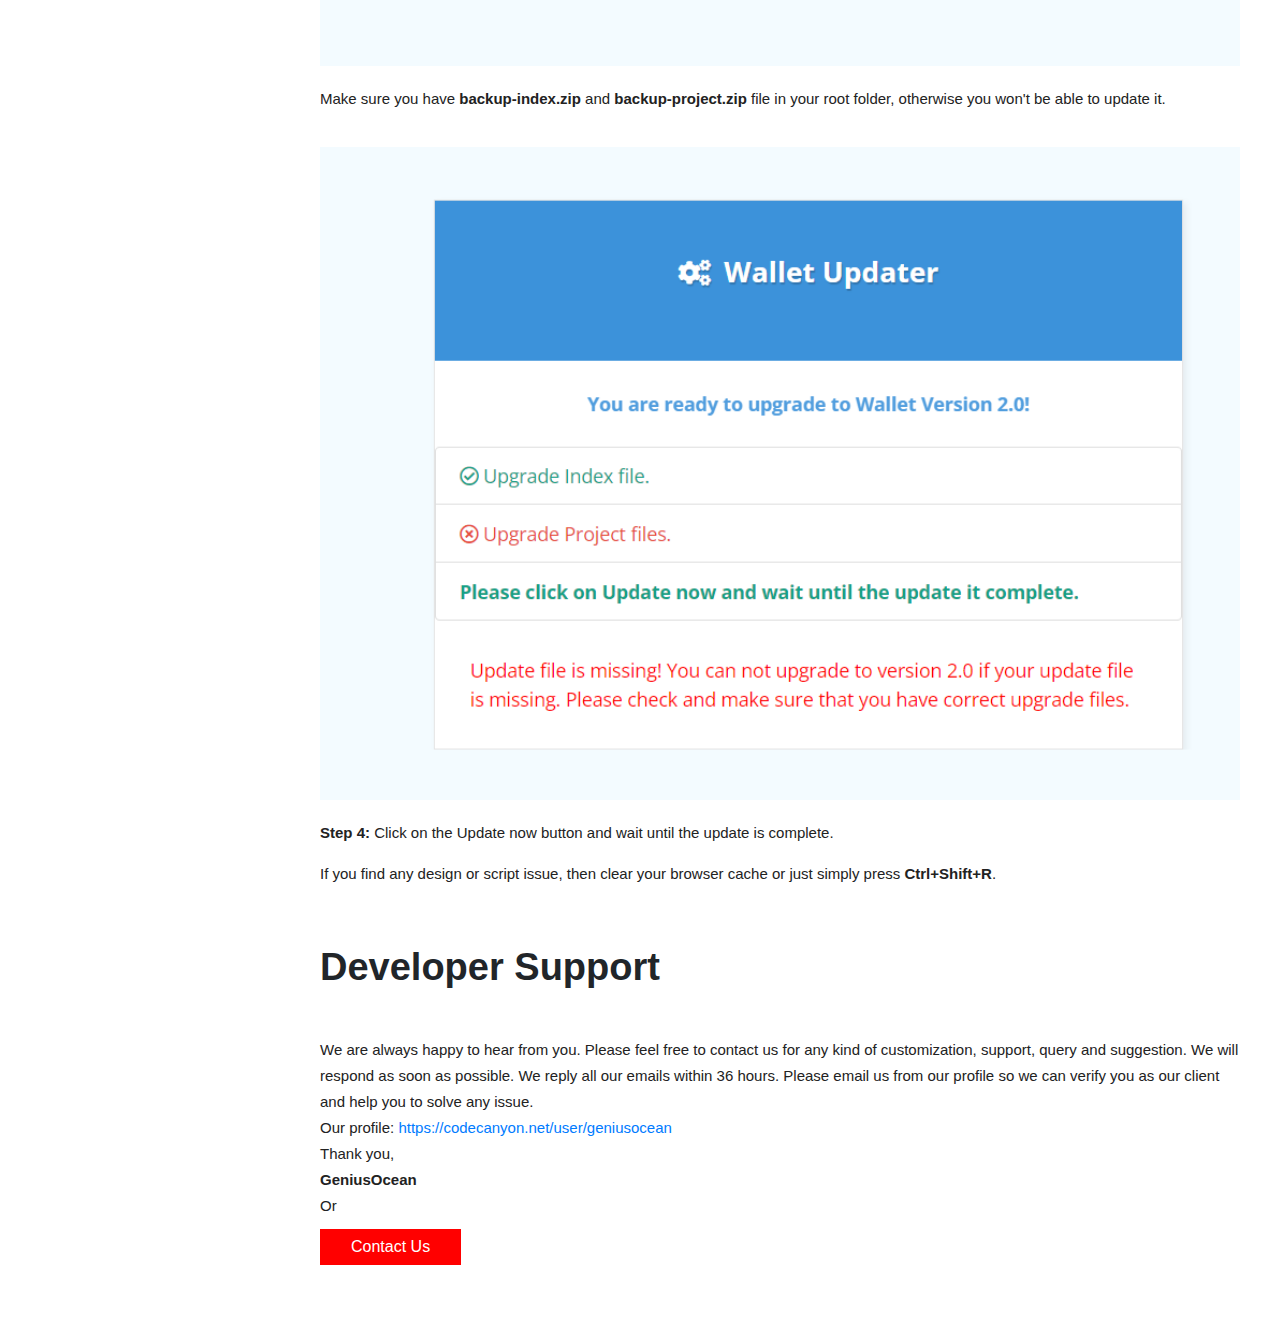
<file: Updater 2.1/Wallet-Documentation/index.html>
<!DOCTYPE html>
<html lang="en">

<head>
    <meta charset="UTF-8">
    <title>GeniusWallet Updater</title>
    <!--favicon icon-->
    <link rel="icon" href="images/favicon.ico">
    <meta name="description" content="Thanks for purchasing Corpoint. If you need any support, please contact with us.">
    <meta name="author" content="UX-Theme">
    <meta name="copyright" content="UX-Theme">
    <link rel="shortcut icon" type="image/png" href="images/favicon.png">
    <link rel="stylesheet" href="https://maxcdn.bootstrapcdn.com/font-awesome/4.5.0/css/font-awesome.min.css">
    <link rel="stylesheet" href="css/bootstrap.min.css">
    <link rel="stylesheet" href="css/theme.fonts.css">
    <link rel="stylesheet" href="css/global-style.css">
    <link rel="stylesheet" href="css/style.css">
</head>

<body>

    <div class="wrapper">



        <!--right side-->
        <div class="right-side">
            <div class="right-content">
                
                <!--id introduction-->
                <div id="introduction" class="common_section">
                    <h1 class="bit_title">GeniusWallet Updater</h1>
                    <div class="content-welcome">
                        <p><strong>Created on:  </strong> June, 2022</p>
                        <p><strong>By: </strong> <a href="">GeniusOcean</a></p>
                        <p><strong>Email: </strong> badruddoza.me@gmail.com</p>
                    </div>
                </div>



                <!--id cron-->
                <div id="cron" class="common_section installation">
                    <div class="content-welcome">
                    <p> <b>Step 1:</b> Upload the GeniusWallet-updater-v2.1.zip file in your root folder.</p>
                    <img src="./images/upload.png" alt="banner">
                    <p> <b>Step 2:</b> Extract GeniusWallet-updater-v2.1.zip  file in your root folder.</p>
                    <img src="./images/extract.png" alt="banner">                        
                    <p>Make sure you have these folders and files after extraction. Marked as blue in the picture below.</p>
                    <img src="./images/marked.png" alt="banner">
                    <p> <b>Step 3:</b> Now enter to this url: yourWebSiteUrl.com/updater and you'll get this page.</p>
                    <img src="./images/updater.png" alt="banner">
                    <p>Make sure you have <b>backup-index.zip</b> and <b>backup-project.zip </b> file in your root folder, otherwise you won't be able to update it.</p>
                    <img src="./images/updater-error.png" alt="banner">
                    <p><b>Step 4:</b> Click on the Update now button and wait until the update is complete.</p>
                    <p>If you find any design or script issue, then clear your browser cache or just simply press <b>Ctrl+Shift+R</b>.</p>
                    </div>
                </div>



                <!--id Developer support-->
                <div id="support" class="common_section">
                    <h1 class="bit_title">Developer Support</h1>
                    <div class="content-welcome">
                        <p>
                            We are always happy to hear from you. Please feel free to contact us for any kind of customization, support, query and suggestion. We will respond as soon as possible. We reply all our emails within 36 hours. Please email us from our profile so we can verify you as our client and help you to solve any issue. <br>
                            Our profile: <a href="https://codecanyon.net/user/geniusocean">https://codecanyon.net/user/geniusocean</a>
                            <br/>
                            Thank you,
                            <br/>
                            <Strong>GeniusOcean</Strong>
                            <br/>
                            Or
                            <br/>
                            <a href="" class="btn boxed-btn">Contact Us</a> 
                        </p>
                    </div>
                </div>

            </div>
        </div>
    </div>

    <script src="js/jquery-1.11.3.min.js"></script>
    <script src="js/bootstrap.min.js"></script>
    <script src="js/main.js"></script>

    <script>
        $(".anchor").on("click", function(event) {
            var target = $($(this).attr("href"));

            if (target.length) {
                event.preventDefault();
                $("html, body").animate({
                    scrollTop: target.offset().top - 0 + 'px'
                }, 1000);
            }
        });

        $(".left-content>ul>li").on("click", function() {
            $(this).children(".dropdown").slideToggle();
            $(this).siblings("li").children(".dropdown").slideUp();
        });
        $(".left-content .dropdown li ").on("click", function(e) {
            e.stopPropagation();
        });

    </script>
</body>

</html>
</file>
<file: GeniusWallet Documentation/css/global-style.css>
/************************************************
Css Table Of Content
-----------------------
01. Resset Css
02. Typogrpahy
    2.1 Font Typography
    2.2 Color Typography
    2.3 Hedding Tag Typography
03. Scroll Top CSS
04. Global Style
05. pading and margin Style
*************************************************/

@media (min-width:1200px) {
    .container {
        max-width: 1170px;
    }
}

@media (min-width: 992px) and (max-width: 1199px) {
    .container {
        max-width: 970px;
    }
}

@media (min-width: 768px) and (max-width: 991px) {
    .container {
        max-width: 750px;
    }
}

@media (max-width:767px) {
    .container {
        max-width: 100%;
        width: 100%;
    }
}





/*--------------01. Start Resset Css------------------*/
/** {
    margin: 0px;
    padding: 0px;
}*/
*:focus {
    box-shadow: none;
    border: none;
    outline: none;
}
body {
    padding: 0px;
    font-size: 15px;
    line-height: 26px;
    margin: 0px auto;
    font-family: 'Lato', sans-serif;
    -webkit-font-smoothing: antialiased;
    -moz-osx-font-smoothing: grayscale;
}

h1,
h2,
h3,
h4,
h5,
h6,
p,
figur,
a {
    margin: 0px;
    font-weight: normal;
}

h1,
h2,
h3,
h4,
h5,
h6,
.h1,
.h2,
.h3,
.h4,
.h5,
.h6 {
    font-family: 'Lato', sans-serif;
    -webkit-font-variant-ligatures: common-ligatures;
    font-variant-ligatures: common-ligatures;
}

P,
.p {
    font-family: 'Lato', sans-serif;
    font-size: 15px;
    line-height: 26px;
    color: #222;
}
a {
    text-decoration: none;
}
a:hover,
a:focus,
input:focus,
button:focus,
a:active {
    text-decoration: none;
    outline: none;
    outline-offset: 0px;
    box-shadow: none;
}
button{
    cursor: pointer;
}
/*------------0.1 End Resset Css----------------------*/


/*--------------------02. Typography------------------*/
/*------------2.1 font weight Typography------------*/
.fw_300 {
    font-weight: 300;
}.fw_400 {
    font-weight: 400;
}.fw_500 {
    font-weight: 500;
}.fw_600 {
    font-weight: 600;
}.fw_700 {
    font-weight: 700;
}.fw_800 {
    font-weight: 800;
}.fw_900 {
    font-weight: 900;
}


/*------------2.2 color Typography----------*/
.color_22 {
    color: #222222;
}.color_33 {
    color: #333333;
}.color_55 {
    color: #555555;
}.color_66 {
    color: #666666;
}.color_77 {
    color: #777777;
}.color_88 {
    color: #888888;
}.color_ff {
    color: #ffffff;
}.color_00 {
    color: #000000;
}.color_10 {
    color: #101010;
}.color_dd {
    color: #dddddd;
}.color_ee {
    color: #eeeeee;
}.color_44 {
    color: #444444;
}.color_ae {
    color: #aeaeae;
}.color_af5 {
    color:#af52ca;
}.color_2fc {
    color:#2fc4c0;
}.color_1ed {
    color:#1ed798;
}.color_724 {
    color:#724bde;
}.color_ef4 {
    color:#ef4581;
}.color_027 {
    color:#027aec;
}.color_7a5 {
    color:#7a57db;
}.color_984 {
    color:#984059;
}.color_dc3 {
    color:#dc3840;
}.color_18a {
    color:#18a9d9;
}.color_2f6 {
    color:#2f61b2;
}.color_247 {
    color:#2474ce;
}.color_00b {
    color:#00b4e1;
}.color_0fb {
    color:#0fba97;
}.color_1c1 {
    color:#1c1f2e;
}.color_151 {
    color:#15131b;
}.color_9dc {
    color:#9dce45;
}.color_f7 {
    color:#f7f7f7;
}.color_26d {
    color:#26d28f;
}.color_fbf {
    color:#fbfbfb;
}.color_15d {
    color:#15ddd6;
}.color_ffe {
    color:#ffeb3b;
}.color_34e {
    color:#34eec8;
}.color_e5e {
    color:#e5e5e5;
}.color_1b1 {
    color:#1b1c21;
}.color_e2e {
    color:#e2e2e2;
}


/*------------background color-------------*/
.bg_color_22 {
    background-color: #222222;
}.bg_color_33 {
    background-color: #333333;
}.bg_color_55 {
    background-color: #555555;
}.bg_color_ff {
    background-color: #ffffff;
}.bg_color_00 {
    background-color: #000000;
}.bg_color_10 {
    background-color: #101010;
}.bg_color_dd {
    background-color: #dddddd;
}.bg_color_ee {
    background-color: #eeeeee;
}.bg_color_44 {
    background-color: #444444;
}.bg_color_ae {
    background-color: #aeaeae;
}.bg_color_af5 {
    background-color: #af52ca;
}.bg_color_2fc {
    background-color: #2fc4c0;
}.bg_color_1ed {
    background-color: #1ed798;
}.bg_color_724 {
    background-color: #724bde;
}.bg_color_ef4 {
    background-color: #ef4581;
}.bg_color_027 {
    background-color: #027aec;
}.bg_color_7a5 {
    background-color: #7a57db;
}.bg_color_984 {
    background-color: #984059;
}.bg_color_dc3 {
    background-color: #dc3840;
}.bg_color_18a {
    background-color: #18a9d9;
}.bg_color_2f6 {
    background-color: #2f61b2;
}.bg_color_247 {
    background-color: #2474ce;
}.bg_color_00b {
    background-color: #00b4e1;
}.bg_color_0fb {
    background-color: #0fba97;
}.bg_color_1c1 {
    background-color: #1c1f2e;
}.bg_color_151 {
    background-color: #15131b;
}.bg_color_9dc {
    background-color: #9dce45;
}.bg_color_f7 {
    background-color: #f7f7f7;
}.bg_color_26d {
    background-color: #26d28f;
}.bg_color_f4f {
    background-color: #f4f4f4;
}.bg_color_fbf {
    background-color: #fbfbfb;
}.bg_color_15d {
    background-color: #15ddd6;
}.bg_color_ffe {
    background-color: #ffeb3b;
}.bg_color_34e {
    background-color: #34eec8;
}.bg_color_f5f {
    background-color: #f5f5f5;
}.bg_color_f8f {
    background-color: #f8f8f8;
}.bg_color_f1f {
    background-color: #f1f1f1;
}.bg_color_f7f {
    background-color: #f7f7f7;
}


/*-------------border-color-------------*/
.border_color_22 {
    border-color: #222222;
}.border_color_33 {
    border-color: #333333;
}.border_color_55 {
    border-color: #555555;
}.border_color_ff {
    border-color: #ffffff;
}.border_color_00 {
    border-color: #000000;
}.border_color_10 {
    border-color: #101010;
}.border_color_dd {
    border-color: #dddddd;
}.border_color_ee {
    border-color: #eeeeee;
}.border_color_44 {
    border-color: #444444;
}.border_color_ae {
    border-color: #aeaeae;
}.border_color_af5 {
    border-color: #af52ca;
}.border_color_2fc {
    border-color: #2fc4c0;
}.border_color_1ed {
    border-color: #1ed798;
}.border_color_724 {
    border-color: #724bde;
}.border_color_ef4 {
    border-color: #ef4581;
}.border_color_027 {
    border-color: #027aec;
}.border_color_7a5 {
    border-color: #7a57db;
}.border_color_984 {
    border-color: #984059;
}.border_color_dc3 {
    border-color: #dc3840;
}.border_color_18a {
    border-color: #18a9d9;
}.border_color_2f6 {
    border-color: #2f61b2;
}.border_color_247 {
    border-color: #2474ce;
}.border_color_00b {
    border-color: #00b4e1;
}.border_color_0fb {
    border-color: #0fba97;
}.border_color_1c1 {
    border-color: #1c1f2e;
}.border_color_151 {
    border-color: #15131b;
}.border_color_9dc {
    border-color: #9dce45;
}.border_color_f7 {
    border-color: #f7f7f7;
}.border_color_26d {
    border-color: #26d28f;
}.border_color_fbf {
    border-color: #fbfbfb;
}.border_color_15d {
    border-color: #15ddd6;
}.border_color_ffe {
    border-color: #ffeb3b;
}.border_color_34e {
    border-color: #34eec8;
}.border_color_151 {
    border-color: #15161b;
}

/*-----------2.3 heading tag Typogrpahy------------*/

h1,
.h1 {
    font-size: 50px;
    line-height: 65px;
}h2,
.h2 {
    font-size: 40px;
    line-height: 54px;
}h3,
.h3 {
    font-size: 30px;
    line-height: 42px;
}h4,
.h4 {
    font-size: 24px;
    line-height: 34px;
}h5,
.h5 {
    font-size: 18px;
    line-height: 28px;
}h6,
.h6 {
    font-size: 16px;
    line-height: 26px;
}

.title_70 {
    font-size: 70px;
    line-height: 85px;
}.title_60 {
    font-size: 60px;
    line-height: 75px;
}.title_55 {
    font-size: 55px;
    line-height: 70px;
}.title_50 {
    font-size: 50px;
    line-height: 65px;
}.title_36 {
    font-size: 36px;
    line-height: 48px;
}.title_20 {
    font-size: 20px;
    line-height: 30px;
}


/*-------------03. scroll top css-----------*/
.scroll_top {
    background: #027AEC none repeat scroll 0 0;
    border-radius: 3px;
    bottom: 50px;
    cursor: pointer;
    height: 40px;
    position: fixed;
    right: 30px;
    text-align: center;
    width: 40px;
    z-index: 999;
}
.scroll_top:hover i {
    color: #000;
}
.not_visible {
    visibility: hidden;
    display: none;
}
.scroll_top i {
    color: #fff;
    font-size: 24px;
    line-height: 38px;
}


/*-------------04. Global style---------------*/
.raleway {
    font-family: 'Raleway', sans-serif;
}.lato {
    font-family: 'Lato', sans-serif;
}.roboto {
    font-family: 'Roboto', sans-serif;
}.playfair {
    font-family: 'Playfair Display', serif;
}.mont {
    font-family: 'Montserrat', sans-serif;
}.merriweather {
    font-family: 'Merriweather', serif;
}
.pos_relative {
    position: relative;
}
.d_block {
    display: block;
}
.overlay2,
.overlay {
    position: absolute;
    left: 0;
    top: 0;
    width: 100%;
    height: 100%;
}
.section_tbl {
    display: table;
    width: 100%;
    height: 100%;
}
.section_tbl_cell {
    display: table-cell;
    vertical-align: middle;
    width: 100%;
}

/*---------border-radius-------*/
.radius_3 {
    border-radius: 3px;
}.radius_5 {
    border-radius: 5px;
}.radius_10 {
    border-radius: 10px;
}.radius_50 {
    border-radius: 50px;
}.radius_100p {
    border-radius: 100%;
}
.menuzord {
    background: rgba(0, 0, 0, 0) none repeat scroll 0 0;
}
img.header_logo {
  height: 35px;
}


.recent_propertes_section .single_recent_properte .properte_img::before,
.accordion_style4 .card .title:before ,
.property_search ul.search-ul li button i,
.stuck_menu .menuzord-menu > li > a:before,
.team_section .single_member::before,
.team_section .single_member::after,
.header_v1 .topbar_left li a,
.header_v1 .topbar_right li.request a,
.header_v1 .topbar_right li i,
footer .single_widget .snd_msg button,
.header_v1 .stuck_menu .menuzord-menu > li > a,
.header_v2 .stuck_menu2 .search_btn_area li,
.header_v3 .stuck_menu .search_btn_area li,
.stuck_menu .megamenu .col3 li a::before,
.footer_widget4 .contact_area form > button,
.footer_widget6 .contact_area form > button,
.footer_widget14 .contact_area form > button,
.header_v9 .stuck_menu .menuzord-menu > li::before,
.stuck_menu .menuzord-menu ul.dropdown li a,
.header_v9 .stuck_menu .search_btn_area li,
footer .single_widget .newsletter button,
.header_v11 .topbar_right .sdropdown,
.cta8 .cta_content .cta_button:after,
.welcome3 .intro_common,
.welcome5 .intro_common .intro_text h5:before,
.welcome4 .intro_common span i,
.welcome3 .intro_common span i,
.welcome3 .intro_common .intro_text p,
.welcome1 .intro_common span,
.welcome2 .intro_common span,
.welcome1 .intro_common span i,
.welcome2 .intro_common span i,
.welcome6 .intro_common,
.welcome6 .intro_common:before,
.welcome7 .intro_common span:after,
.welcome11 .intro_common span.d_block:before,
.welcome11 .intro_common span.d_block:after,
.welcome14 .intro_common span.d_block:before,
.welcome21 .intro_common span.d_inline:before,
.welcome21 .intro_common span.d_inline:after,
.welcome22 .intro_common:after,
.welcome23 .intro_common span i,
.welcome26 .intro_common span:after,
.welcome30 .intro_common span.d_block::before,
.welcome30 .intro_common span.d_block::after,
.welcome38 .intro_common:before,
.tab_style3 .nav > li > a i,
.tab_style5 .nav > li > a:before,
.tab_style6 .nav > li,
.tab_style7 .nav > li > a i,
.tab_style8 .nav > li > a:before,
.tab_style8 .nav > li > a i,
.tab_style9 .nav > li > a:before,
.testimonial_style2 .owl-next,
.testimonial_style2 .owl-prev,
.testimonial_style5 .single_testimonial:after,
.testimonial_style6 .author_comment::before,
.testimonial_style8 .owl-prev,
.testimonial_style8 .owl-next,
.testimonial-image-slider .slick-arrow,
.header_v11 .topbar_right .search_icon > li,
.header_17 .stuck_menu .menuzord-menu > li > a,
.accordion_style3 .card .title i,
.cta10 .cta_content .cta_button i,
.cta11 .cta_content .cta_button i,
.header_v12 .special_content li i,
.header_17 .search_btn_area li i,
.header_v13 .search_icon li i,
.header_v5 .topbar_dropdown,
.header_v8 .cart_icon > li,
#search_icon .search_area,
.all_shopping,
.transition_3s,
a {
    -webkit-transition: all 0.3s ease;
    -moz-transition: all 0.3s ease;
    -ms-transition: all 0.3s ease;
    -o-transition: all 0.3s ease;
    transition: all 0.3s ease;
}




.portfolio_common .portfolio_menu li span.icon,
.portfolio_common .portfolio_menu li:before,
.portfolio_IT .single_item .overlay,
.table_style_common table tr > td,
.list_common li a,
.instagram3 .single_image img,
.logo_carousel2 > li img,
.logo_wrapper .owl-prev,
.logo_wrapper .owl-next,
.abcarousel_common .owl-prev,
.abcarousel_common .owl-next,
.abcarousel1 .carousel_item img,
.card_style .single_card .img_area img,
.card_style1 .card_content .puls i,
.contact_form .abform_area .abinput_group label,
.contact_form .abform_area .abinput_group,
.contact_form .abform_area .abinput_group button,
.contact_form .abform_area .abinput_group:before,
.contact_form .abform_area .abinput_group:after,
.subscribe1 .subscribe_form button span,
.text label span.icon::before,
.text label span.icon::after,
.switch_icon label span.icon::before,
.switch_icon label span.icon::after,
.switch_common .switch + label:after,
.switch_common .switch + label:before,
.switch_common .switch + label,
.video2 .video_text > a.readmore:before,
.btn_style3 li a span,
.btn_style3 li a i,
.icon_style4 li a:before,
.icon_style1 li a i::before,
.team_style15 .team_common,
.team_style13 .team_common .member_img,
.team_style12 .team_common,
.team_style12 .member_info span,
.team_style11 .member_info .line,
.team_style10 .member_info .line,
.team_style9 .member_info .line,
.team_style8 .team_common .member_info span,
.team_style8 .team_common .member_info a,
.team_style8 .team_common .member_info,
.team_style4 .member_info:before,
.team_style3 .member_info .content,
.team_style3 .member_info .content:before,
.team_style2 .member_info .overlay2,
.team_section .owl-prev,
.team_section .owl-next,
.team_style1 .member_info:before,
.contact_form .abform_area button,
input,
textarea {
    -webkit-transition: all 0.3s ease;
    -moz-transition: all 0.3s ease;
    -ms-transition: all 0.3s ease;
    -o-transition: all 0.3s ease;
    transition: all 0.3s ease;
}


.portfolio_OT.masonary .single_item .line,
.portfolio_common .portfolio_menu.style3 li,
.portfolio_IT.icon_overlay2 .single_item ul.icon,
.portfolio_IT.icon_overlay2 .single_item .title,
.portfolio_OT .single_item a img,
.portfolio_IT .single_item img,
.transition_3s {
    -webkit-transition: all 0.3s linear;
    -moz-transition: all 0.3s linear;
    -ms-transition: all 0.3s linear;
    -o-transition: all 0.3s linear;
    transition: all 0.3s linear;
}

.portfolio_IT.icon_overlay3 .single_item ul.icon,
.transition_5s {
    -webkit-transition: all 0.5s linear;
    -moz-transition: all 0.5s linear;
    -ms-transition: all 0.5s linear;
    -o-transition: all 0.5s linear;
    transition: all 0.5s linear;
}
.align_center_center {
    display: flex;
    flex-flow: column;
    align-items: center;
    justify-content: center;
}
.align_col_center_left {
    display: flex;
    flex-flow: column;
    align-items: flex-start;
    justify-content: center;
}
.align_col_bottom_left {
    display: flex;
    flex-flow: column;
    align-items: flex-start;
    justify-content: flex-end;
}
.align_col_center_right {
    display: flex;
    flex-flow: column;
    align-items: flex-end;
    justify-content: center;
}
.align_col_right_bottom {
    display: flex;
    flex-flow: column;
    align-items: flex-end;
    justify-content: flex-end;
}
.align_col_center_bottom {
    display: flex;
    flex-flow: column;
    align-items: center;
    justify-content: flex-end;
}
.align_row_left_top {
    display: flex;
    flex-flow: row;
    align-items: flex-start;
    justify-content: flex-start;
}
.align_row_center_left {
    display: flex;
    flex-flow: row;
    align-items: center;
    justify-content: flex-start;
}
.align_row_center_right {
    display: flex;
    flex-flow: row;
    align-items: center;
    justify-content: flex-end;
}
.align_row_center_center {
    display: flex;
    flex-flow: row;
    align-items: center;
    justify-content: center;
}
.align_row_spacebetween {
    display: flex;
    flex-flow: row;
    align-items: center;
    justify-content: space-between;
}
.d_inline,
.d_inline li {
    display: inline-block;
}
.uppercase>li>a {
    text-transform: uppercase;
}
.capitalize>li>a {
    text-transform: capitalize;
}

/* --------04. End GLOBAL style css ------**/


/*------------------05. padding typography--------------------*/
/*--padding top bottom---*/
.ptb_150 {
    padding: 150px 0;
}
.ptb_145 {
    padding: 145px 0;
}
.ptb_140 {
    padding: 140px 0;
}
.ptb_135 {
    padding: 135px 0;
}
.ptb_130 {
    padding: 130px 0;
}
.ptb_125 {
    padding: 125px 0;
}.ptb_120 {
    padding: 120px 0;
}.ptb_110 {
    padding: 110px 0;
}.ptb_100 {
    padding: 100px 0;
}.ptb_95 {
    padding: 95px 0;
}.ptb_90 {
    padding: 90px 0;
}.ptb_85 {
    padding: 85px 0;
}.ptb_80 {
    padding: 80px 0;
}.ptb_75 {
    padding: 75px 0;
}.ptb_70 {
    padding: 70px 0;
}.ptb_65 {
    padding: 65px 0;
}.ptb_60 {
    padding: 60px 0;
}.ptb_55 {
    padding: 55px 0;
}.ptb_50 {
    padding: 50px 0;
}.ptb_45 {
    padding: 45px 0;
}.ptb_40 {
    padding: 40px 0;
}.ptb_35 {
    padding: 35px 0;
}.ptb_30 {
    padding: 30px 0;
}.ptb_25 {
    padding: 25px 0;
}.ptb_20 {
    padding: 20px 0;
}.ptb_15 {
    padding: 15px 0;
}.ptb_10 {
    padding: 10px 0;
}.ptb_5 {
    padding: 5px 0;
}.p_0 {
    padding: 0px 0;
}

.plr_5{
    padding: 0 5px;
}.plr_10{
    padding: 0 10px;
}

/*---padding top---*/
.pt_94{
    padding-top: 94px;
}.pt_0 {
    padding-top: 0!important
}.pt_5 {
    padding-top: 5px
}.pt_10 {
    padding-top: 10px
}.pt_15 {
    padding-top: 15px
}.pt_20 {
    padding-top: 20px
}.pt_25 {
    padding-top: 25px
}.pt_30 {
    padding-top: 30px
}.pt_35 {
    padding-top: 35px
}.pt_40 {
    padding-top: 40px
}.pt_45 {
    padding-top: 45px
}.pt_50 {
    padding-top: 50px
}.pt_55 {
    padding-top: 55px
}.pt_60 {
    padding-top: 60px
}.pt_65 {
    padding-top: 65px
}.pt_70 {
    padding-top: 70px
}.pt_75 {
    padding-top: 75px
}.pt_80 {
    padding-top: 80px
}.pt_85 {
    padding-top: 85px
}.pt_90 {
    padding-top: 90px
}.pt_95 {
    padding-top: 95px
}.pt_100 {
    padding-top: 100px
}

/*---padding bottom---*/
.pb_0 {
    padding-bottom: 0!important
}.pb_5 {
    padding-bottom: 5px;
}.pb_10 {
    padding-bottom: 10px;
}.pb_15 {
    padding-bottom: 15px;
}.pb_20 {
    padding-bottom: 20px
}.pb_25 {
    padding-bottom: 25px
}.pb_30 {
    padding-bottom: 35px
}.pb_35 {
    padding-bottom: 35px
}.pb_40 {
    padding-bottom: 40px
}.pb_45 {
    padding-bottom: 45px
}.pb_50 {
    padding-bottom: 50px
}.pb_55 {
    padding-bottom: 55px
}.pb_60 {
    padding-bottom: 60px
}.pb_65 {
    padding-bottom: 65px
}.pb_70 {
    padding-bottom: 70px
}.pb_75 {
    padding-bottom: 75px
}.pb_80 {
    padding-bottom: 80px
}.pb_85 {
    padding-bottom: 85px
}.pb_90 {
    padding-bottom: 90px
}.pb_95 {
    padding-bottom: 95px
}.pb_100 {
    padding-bottom: 100px
}

/*---padding-left---*/
.pl_5 {
    padding-left: 5px;
}.pl_10 {
    padding-left: 10px;
}.pl_15 {
    padding-left: 15px;
}.pl_20 {
    padding-left: 20px;
}.pl_25 {
    padding-left: 25px;
}.pl_30 {
    padding-left: 30px;
}.pl_35 {
    padding-left: 35px;
}.pl_40 {
    padding-left: 40px;
}.pl_45 {
    padding-left: 45px;
}.pl_50 {
    padding-left: 50px;
}.pl_55 {
    padding-left: 55px;
}.pl_60 {
    padding-left: 60px;
}.pl_65 {
    padding-left: 65px;
}.pl_70 {
    padding-left: 70px;
}.pl_75 {
    padding-left: 75px;
}.pl_80 {
    padding-left: 80px;
}.pl_85 {
    padding-left: 85px;
}.pl_90 {
    padding-left: 90px;
}.pl_95 {
    padding-left: 95px;
}.pl_100 {
    padding-left: 100px;
}

/*---padding-right---*/
.pr_0 {
    padding-right: 0px!important;
}.pr_5 {
    padding-right: 5px;
}.pr_10 {
    padding-right: 10px;
}.pr_15 {
    padding-right: 15px;
}.pr_20 {
    padding-right: 20px;
}.pr_25 {
    padding-right: 25px;
}.pr_30 {
    padding-right: 30px;
}.pr_35 {
    padding-right: 35px;
}.pr_40 {
    padding-right: 40px;
}.pr_45 {
    padding-right: 45px;
}.pr_50 {
    padding-right: 50px;
}.pr_55 {
    padding-right: 55px;
}.pr_60 {
    padding-right: 60px;
}.pr_65 {
    padding-right: 65px;
}.pr_70 {
    padding-right: 70px;
}.pr_75 {
    padding-right: 75px;
}.pr_80 {
    padding-right: 80px;
}.pr_85 {
    padding-right: 85px;
}.pr_90 {
    padding-right: 90px;
}.pr_95 {
    padding-right: 95px;
}.pr_100 {
    padding-right: 100px;
}


/*----------------margin typography-------------*/
/*---margin top bottom----*/
.mtb_0 {
    margin: 0px!important;
}.mtb_5 {
    margin: 5px 0;
}.mtb_10 {
    margin: 10px 0;
}.mtb_15 {
    margin: 15px 0;
}.mtb_20 {
    margin: 20px 0;
}.mtb_25 {
    margin: 25px 0;
}.mtb_30 {
    margin: 30px 0;
}.mtb_35 {
    margin: 35px 0;
}.mtb_40 {
    margin: 40px 0;
}.mtb_45 {
    margin: 45px 0;
}.mtb_50 {
    margin: 50px 0;
}.mtb_55 {
    margin: 55px 0;
}.mtb_60 {
    margin: 60px 0;
}.mtb_65 {
    margin: 65px 0;
}.mtb_70 {
    margin: 70px 0;
}.mtb_75 {
    margin: 75px 0;
}.mtb_80 {
    margin: 80px 0;
}.mtb_85 {
    margin: 85px 0;
}.mtb_90 {
    margin: 90px 0;
}.mtb_95 {
    margin: 95px 0;
}.mtb_100 {
    margin: 100px 0;
}

/*-----margin bottom-----*/
.mb_0 {
    margin-bottom: 0px!important;
}.mb_5 {
    margin-bottom: 5px;
}.mb_10 {
    margin-bottom: 10px;
}.mb_15 {
    margin-bottom: 15px;
}.mb_20 {
    margin-bottom: 20px;
}.mb_25 {
    margin-bottom: 25px;
}.mb_30 {
    margin-bottom: 30px;
}.mb_35 {
    margin-bottom: 35px;
}.mb_40 {
    margin-bottom: 40px;
}.mb_45 {
    margin-bottom: 45px;
}.mb_50 {
    margin-bottom: 50px;
}.mb_55 {
    margin-bottom: 55px;
}.mb_60 {
    margin-bottom: 60px;
}.mb_65 {
    margin-bottom: 65px;
}.mb_70 {
    margin-bottom: 70px;
}.mb_75 {
    margin-bottom: 75px;
}.mb_80 {
    margin-bottom: 80px;
}.mb_85 {
    margin-bottom: 85px;
}.mb_90 {
    margin-bottom: 90px;
}.mb_95 {
    margin-bottom: 95px;
}.mb_100 {
    margin-bottom: 100px;
}

/*-----margin top*/
.mt_0 {
    margin-top: 0px!important;
}.mt_10 {
    margin-top: 10px;
}.mt_15 {
    margin-top: 15px;
}.mt_20 {
    margin-top: 20px;
}.mt_25 {
    margin-top: 25px;
}.mt_30 {
    margin-top: 30px;
}.mt_35 {
    margin-top: 35px;
}.mt_40 {
    margin-top: 40px;
}.mt_45 {
    margin-top: 45px;
}.mt_50 {
    margin-top: 50px;
}.mt_55 {
    margin-top: 55px;
}.mt_60 {
    margin-top: 60px;
}.mt_65 {
    margin-top: 65px;
}.mt_70 {
    margin-top: 70px;
}.mt_75 {
    margin-top: 75px;
}.mt_80 {
    margin-top: 80px;
}.mt_85 {
    margin-top: 85px;
}.mt_90 {
    margin-top: 90px;
}.mt_95 {
    margin-top: 95px;
}.mt_100 {
    margin-top: 100px;
}.mt_120 {
    margin-top: 120px;
}

/*-----margin left------*/
.ml_0 {
    margin-left: 0px!important;
}.ml_10 {
    margin-left: 10px;
}.ml_15 {
    margin-left: 15px;
}.ml_20 {
    margin-left: 20px;
}.ml_25 {
    margin-left: 25px;
}.ml_30 {
    margin-left: 30px;
}.ml_35 {
    margin-left: 35px;
}.ml_40 {
    margin-left: 40px;
}.ml_45 {
    margin-left: 45px;
}.ml_50 {
    margin-left: 50px;
}.ml_55 {
    margin-left: 55px;
}.ml_60 {
    margin-left: 60px;
}.ml_65 {
    margin-left: 65px;
}.ml_70 {
    margin-left: 70px;
}.ml_75 {
    margin-left: 75px;
}.ml_80 {
    margin-left: 80px;
}.ml_85 {
    margin-left: 85px;
}.ml_90 {
    margin-left: 90px;
}.ml_95 {
    margin-left: 95px;
}.ml_100 {
    margin-left: 100px;
}

/*-----margin right------*/
.mr_0 {
    margin-right: 0px!important;
}.mr_10 {
    margin-right: 10px;
}.mr_15 {
    margin-right: 15px;
}.mr_20 {
    margin-right: 20px;
}.mr_25 {
    margin-right: 25px;
}.mr_30 {
    margin-right: 30px;
}.mr_35 {
    margin-right: 35px;
}.mr_40 {
    margin-right: 40px;
}.mr_45 {
    margin-right: 45px;
}.mr_50 {
    margin-right: 50px;
}.mr_55 {
    margin-right: 55px;
}.mr_60 {
    margin-right: 60px;
}.mr_65 {
    margin-right: 65px;
}.mr_70 {
    margin-right: 70px;
}.mr_75 {
    margin-right: 75px;
}.mr_80 {
    margin-right: 80px;
}.mr_85 {
    margin-right: 85px;
}.mr_90 {
    margin-right: 90px;
}.mr_95 {
    margin-right: 95px;
}.mr_100 {
    margin-right: 100px;
}
</file>
<file: GeniusWallet Documentation/css/style.css>
/** {
    margin: 0px;
    padding: 0px;
}*/
h1,
h2,
h3,
h4,
h5,
h6,
p {
    margin-top: 0px;
}

body,
html {
    height: 100%;
}

a:hover,
a:focus {
    outline: none;
    text-decoration: none;
}

.body {
    font-size: 14px;
}

.wrapper {
    position: relative;
    height: 100%;
}

.left-side {
    position: fixed;
    left: 0px;
    top: 0px;
    width: 270px;
    height: 100%;
    overflow-y: auto;
    background-color: #333;
}
.install-image{
    width: 700px;
}

.logo {
    background-color: #333;
    height: 100px;
    line-height: 100px;
    text-align: center;
}

.logo a {
    font-size: 36px;
    font-weight: 700;
    letter-spacing: 2px;
    color: #045af8;
}

.logo a img {
    width: 230px;
    filter: brightness(20);
}

.left-content {}

.left-content ul {
    margin: 0;
    padding: 0;
}

.left-content ul li {
    border-bottom: 1px solid rgba(34, 34, 34, 0.68);
    border-top: 1px solid rgba(255, 255, 255, 0.06);
    display: block;
    padding: 0 20px;
}

.left-content ul li.active > a {
    background-color: #359eff;
}

.left-content ul li.active a span {
    border-color: #0c75d6;
}

.left-content ul li a {
    color: #fff;
    display: block;
    line-height: 38px;
    min-height: 42px;
    text-decoration: none;
}

.left-content ul li a span {
    border-right: 1px solid #444;
    color: #fff;
    display: inline-block;
    float: left;
    font-size: 16px;
    height: 41px;
    line-height: 42px;
    margin-right: 5px;
    text-align: center;
    width: 40px;
}

.copyright {
    bottom: 0;
    color: #ffffff;
    height: 85px;
    left: 0;
    padding: 20px;
    position: absolute;
    text-align: center;
    width: 100%;
}

.copyright p {
    margin-bottom: 0px;
}

.copyright p a {
    color: #fff;
    font-weight: 700;
    text-decoration: underline;
}

.copyright p span {
    display: block;
}

.right-side {
    padding-left: 280px;
}

.right-content {
    padding: 40px;
}

.content {
    display: none;
}

.content.active {
    display: block;
}

pre {
    background: #f1f1f1;
    border-top-color: #ddd;
    font-size: 13px;
    line-height: 20px;
    margin-bottom: 55px;
    margin-top: 15px;
    padding: 0;
    text-align: left;
    border-radius: 5px;
}

.titled {
    margin-top: 30px;
    color: #359eff;
}

#six1 pre {
    margin-top: 0;
    margin-bottom: 45px;
}

.content {}

.content a {
    color: #359eff;
    font-weight: 700;
}

h1.bit_title {
    font-size: 38px;
    font-weight: 700;
    line-height: 50px;
    margin-bottom: 35px;
    padding-bottom: 10px;
    text-transform: capitalize;
}
.underline {
        text-decoration: underline;
}

#one > h1 span {
    color: #359eff;
}

.content#source {}

.content#source > ul li {}

.content#source > ul li span {
    font-weight: 700;
    display: block;
}

.content#source > ul li > ul {
    padding-left: 25px;
}

.satisfication-area.color-bg::after {
    background: red none repeat scroll 0 0 !important;
}

.item_list ul.d_inline li {
    margin-right: 10px;
    margin-bottom: 5px;
}

.item_list ul.d_inline li a {
    color: #c7254e;
}

.item_list ul.d_inline li a:hover {
    text-decoration: underline;
}

#six1 .html_code {
    margin-bottom: 10px;
}

.half_width .html_code,
.half_width .css_code {
    float: left;
    width: 48.6%;
}

.html_code,
.css_code {
    height: 600px;
}

.css_code {
    margin-left: 20px;
}

img.example_preview {}

.left-content > ul > li .dropdown {
    display: none;
    position: relative;
    width: 100%;
    z-index: 2;
}

.left-content > ul > li .dropdown li {
    background: none!important;
    text-transform: capitalize;
    padding: 0;
}

.left-content > ul > li .dropdown li:last-child {
    border-bottom: none;
}

.left-content ul li a > i.fa-angle-down {
    font-size: 17px;
    margin-left: 10px;
    vertical-align: middle;
}

.common_section {
    padding: 20px 0;
}

.common_section > p {
    letter-spacing: 0.3px;
}

.single_helper_block.helper1,
.single_helper_block.helper3,
.single_helper_block.helper2 {
    width: 32.33%;
    height: 970px;
    margin-bottom: 20px;
}
.single_helper_block.helper1 pre,
.single_helper_block.helper3 pre,
.single_helper_block.helper2 pre {
    height: 100%;
}
.single_helper_block.helper3,
.single_helper_block.helper2 {
    margin-left: 20px;
}

#eight .clearfix > ul {
  float: left;
  width: 20%;
}
#eight .clearfix > ul h4{
    padding-bottom: 15px;
}
#eight .clearfix > ul li a:hover{
    text-decoration: underline;
}
.common_section.installation p {margin-bottom: 15px;}
.content-welcome {position: relative;}
.content-welcome img {
    width: 100%; 
    height: auto;
    padding: 20px 0;
}
.boxed-btn {
    background: red;
    color: #fff;
    border-radius: 0;
    padding: 5px 30px;
    margin-top: 10px;
}
.boxed-btn:hover {color: #fff;}

@media (max-width: 1370px) {
    .single_helper_block.helper1,
    .single_helper_block.helper2 {
        width: 48.7%;
        height: 870px;
    }
    .single_helper_block.helper2 {
        margin-left: 20px;
    }
    .single_helper_block.helper3 {
        clear: left;
        float: none;
        width: 100%;
        margin-left: 0;
        height: auto;
    }
}
</file>
<file: Updater 2.1/Wallet-Documentation/css/global-style.css>
/************************************************
Css Table Of Content
-----------------------
01. Resset Css
02. Typogrpahy
    2.1 Font Typography
    2.2 Color Typography
    2.3 Hedding Tag Typography
03. Scroll Top CSS
04. Global Style
05. pading and margin Style
*************************************************/

@media (min-width:1200px) {
    .container {
        max-width: 1170px;
    }
}

@media (min-width: 992px) and (max-width: 1199px) {
    .container {
        max-width: 970px;
    }
}

@media (min-width: 768px) and (max-width: 991px) {
    .container {
        max-width: 750px;
    }
}

@media (max-width:767px) {
    .container {
        max-width: 100%;
        width: 100%;
    }
}





/*--------------01. Start Resset Css------------------*/
/** {
    margin: 0px;
    padding: 0px;
}*/
*:focus {
    box-shadow: none;
    border: none;
    outline: none;
}
body {
    padding: 0px;
    font-size: 15px;
    line-height: 26px;
    margin: 0px auto;
    font-family: 'Lato', sans-serif;
    -webkit-font-smoothing: antialiased;
    -moz-osx-font-smoothing: grayscale;
}

h1,
h2,
h3,
h4,
h5,
h6,
p,
figur,
a {
    margin: 0px;
    font-weight: normal;
}

h1,
h2,
h3,
h4,
h5,
h6,
.h1,
.h2,
.h3,
.h4,
.h5,
.h6 {
    font-family: 'Lato', sans-serif;
    -webkit-font-variant-ligatures: common-ligatures;
    font-variant-ligatures: common-ligatures;
}

P,
.p {
    font-family: 'Lato', sans-serif;
    font-size: 15px;
    line-height: 26px;
    color: #222;
}
a {
    text-decoration: none;
}
a:hover,
a:focus,
input:focus,
button:focus,
a:active {
    text-decoration: none;
    outline: none;
    outline-offset: 0px;
    box-shadow: none;
}
button{
    cursor: pointer;
}
/*------------0.1 End Resset Css----------------------*/


/*--------------------02. Typography------------------*/
/*------------2.1 font weight Typography------------*/
.fw_300 {
    font-weight: 300;
}.fw_400 {
    font-weight: 400;
}.fw_500 {
    font-weight: 500;
}.fw_600 {
    font-weight: 600;
}.fw_700 {
    font-weight: 700;
}.fw_800 {
    font-weight: 800;
}.fw_900 {
    font-weight: 900;
}


/*------------2.2 color Typography----------*/
.color_22 {
    color: #222222;
}.color_33 {
    color: #333333;
}.color_55 {
    color: #555555;
}.color_66 {
    color: #666666;
}.color_77 {
    color: #777777;
}.color_88 {
    color: #888888;
}.color_ff {
    color: #ffffff;
}.color_00 {
    color: #000000;
}.color_10 {
    color: #101010;
}.color_dd {
    color: #dddddd;
}.color_ee {
    color: #eeeeee;
}.color_44 {
    color: #444444;
}.color_ae {
    color: #aeaeae;
}.color_af5 {
    color:#af52ca;
}.color_2fc {
    color:#2fc4c0;
}.color_1ed {
    color:#1ed798;
}.color_724 {
    color:#724bde;
}.color_ef4 {
    color:#ef4581;
}.color_027 {
    color:#027aec;
}.color_7a5 {
    color:#7a57db;
}.color_984 {
    color:#984059;
}.color_dc3 {
    color:#dc3840;
}.color_18a {
    color:#18a9d9;
}.color_2f6 {
    color:#2f61b2;
}.color_247 {
    color:#2474ce;
}.color_00b {
    color:#00b4e1;
}.color_0fb {
    color:#0fba97;
}.color_1c1 {
    color:#1c1f2e;
}.color_151 {
    color:#15131b;
}.color_9dc {
    color:#9dce45;
}.color_f7 {
    color:#f7f7f7;
}.color_26d {
    color:#26d28f;
}.color_fbf {
    color:#fbfbfb;
}.color_15d {
    color:#15ddd6;
}.color_ffe {
    color:#ffeb3b;
}.color_34e {
    color:#34eec8;
}.color_e5e {
    color:#e5e5e5;
}.color_1b1 {
    color:#1b1c21;
}.color_e2e {
    color:#e2e2e2;
}


/*------------background color-------------*/
.bg_color_22 {
    background-color: #222222;
}.bg_color_33 {
    background-color: #333333;
}.bg_color_55 {
    background-color: #555555;
}.bg_color_ff {
    background-color: #ffffff;
}.bg_color_00 {
    background-color: #000000;
}.bg_color_10 {
    background-color: #101010;
}.bg_color_dd {
    background-color: #dddddd;
}.bg_color_ee {
    background-color: #eeeeee;
}.bg_color_44 {
    background-color: #444444;
}.bg_color_ae {
    background-color: #aeaeae;
}.bg_color_af5 {
    background-color: #af52ca;
}.bg_color_2fc {
    background-color: #2fc4c0;
}.bg_color_1ed {
    background-color: #1ed798;
}.bg_color_724 {
    background-color: #724bde;
}.bg_color_ef4 {
    background-color: #ef4581;
}.bg_color_027 {
    background-color: #027aec;
}.bg_color_7a5 {
    background-color: #7a57db;
}.bg_color_984 {
    background-color: #984059;
}.bg_color_dc3 {
    background-color: #dc3840;
}.bg_color_18a {
    background-color: #18a9d9;
}.bg_color_2f6 {
    background-color: #2f61b2;
}.bg_color_247 {
    background-color: #2474ce;
}.bg_color_00b {
    background-color: #00b4e1;
}.bg_color_0fb {
    background-color: #0fba97;
}.bg_color_1c1 {
    background-color: #1c1f2e;
}.bg_color_151 {
    background-color: #15131b;
}.bg_color_9dc {
    background-color: #9dce45;
}.bg_color_f7 {
    background-color: #f7f7f7;
}.bg_color_26d {
    background-color: #26d28f;
}.bg_color_f4f {
    background-color: #f4f4f4;
}.bg_color_fbf {
    background-color: #fbfbfb;
}.bg_color_15d {
    background-color: #15ddd6;
}.bg_color_ffe {
    background-color: #ffeb3b;
}.bg_color_34e {
    background-color: #34eec8;
}.bg_color_f5f {
    background-color: #f5f5f5;
}.bg_color_f8f {
    background-color: #f8f8f8;
}.bg_color_f1f {
    background-color: #f1f1f1;
}.bg_color_f7f {
    background-color: #f7f7f7;
}


/*-------------border-color-------------*/
.border_color_22 {
    border-color: #222222;
}.border_color_33 {
    border-color: #333333;
}.border_color_55 {
    border-color: #555555;
}.border_color_ff {
    border-color: #ffffff;
}.border_color_00 {
    border-color: #000000;
}.border_color_10 {
    border-color: #101010;
}.border_color_dd {
    border-color: #dddddd;
}.border_color_ee {
    border-color: #eeeeee;
}.border_color_44 {
    border-color: #444444;
}.border_color_ae {
    border-color: #aeaeae;
}.border_color_af5 {
    border-color: #af52ca;
}.border_color_2fc {
    border-color: #2fc4c0;
}.border_color_1ed {
    border-color: #1ed798;
}.border_color_724 {
    border-color: #724bde;
}.border_color_ef4 {
    border-color: #ef4581;
}.border_color_027 {
    border-color: #027aec;
}.border_color_7a5 {
    border-color: #7a57db;
}.border_color_984 {
    border-color: #984059;
}.border_color_dc3 {
    border-color: #dc3840;
}.border_color_18a {
    border-color: #18a9d9;
}.border_color_2f6 {
    border-color: #2f61b2;
}.border_color_247 {
    border-color: #2474ce;
}.border_color_00b {
    border-color: #00b4e1;
}.border_color_0fb {
    border-color: #0fba97;
}.border_color_1c1 {
    border-color: #1c1f2e;
}.border_color_151 {
    border-color: #15131b;
}.border_color_9dc {
    border-color: #9dce45;
}.border_color_f7 {
    border-color: #f7f7f7;
}.border_color_26d {
    border-color: #26d28f;
}.border_color_fbf {
    border-color: #fbfbfb;
}.border_color_15d {
    border-color: #15ddd6;
}.border_color_ffe {
    border-color: #ffeb3b;
}.border_color_34e {
    border-color: #34eec8;
}.border_color_151 {
    border-color: #15161b;
}

/*-----------2.3 heading tag Typogrpahy------------*/

h1,
.h1 {
    font-size: 50px;
    line-height: 65px;
}h2,
.h2 {
    font-size: 40px;
    line-height: 54px;
}h3,
.h3 {
    font-size: 30px;
    line-height: 42px;
}h4,
.h4 {
    font-size: 24px;
    line-height: 34px;
}h5,
.h5 {
    font-size: 18px;
    line-height: 28px;
}h6,
.h6 {
    font-size: 16px;
    line-height: 26px;
}

.title_70 {
    font-size: 70px;
    line-height: 85px;
}.title_60 {
    font-size: 60px;
    line-height: 75px;
}.title_55 {
    font-size: 55px;
    line-height: 70px;
}.title_50 {
    font-size: 50px;
    line-height: 65px;
}.title_36 {
    font-size: 36px;
    line-height: 48px;
}.title_20 {
    font-size: 20px;
    line-height: 30px;
}


/*-------------03. scroll top css-----------*/
.scroll_top {
    background: #027AEC none repeat scroll 0 0;
    border-radius: 3px;
    bottom: 50px;
    cursor: pointer;
    height: 40px;
    position: fixed;
    right: 30px;
    text-align: center;
    width: 40px;
    z-index: 999;
}
.scroll_top:hover i {
    color: #000;
}
.not_visible {
    visibility: hidden;
    display: none;
}
.scroll_top i {
    color: #fff;
    font-size: 24px;
    line-height: 38px;
}


/*-------------04. Global style---------------*/
.raleway {
    font-family: 'Raleway', sans-serif;
}.lato {
    font-family: 'Lato', sans-serif;
}.roboto {
    font-family: 'Roboto', sans-serif;
}.playfair {
    font-family: 'Playfair Display', serif;
}.mont {
    font-family: 'Montserrat', sans-serif;
}.merriweather {
    font-family: 'Merriweather', serif;
}
.pos_relative {
    position: relative;
}
.d_block {
    display: block;
}
.overlay2,
.overlay {
    position: absolute;
    left: 0;
    top: 0;
    width: 100%;
    height: 100%;
}
.section_tbl {
    display: table;
    width: 100%;
    height: 100%;
}
.section_tbl_cell {
    display: table-cell;
    vertical-align: middle;
    width: 100%;
}

/*---------border-radius-------*/
.radius_3 {
    border-radius: 3px;
}.radius_5 {
    border-radius: 5px;
}.radius_10 {
    border-radius: 10px;
}.radius_50 {
    border-radius: 50px;
}.radius_100p {
    border-radius: 100%;
}
.menuzord {
    background: rgba(0, 0, 0, 0) none repeat scroll 0 0;
}
img.header_logo {
  height: 35px;
}


.recent_propertes_section .single_recent_properte .properte_img::before,
.accordion_style4 .card .title:before ,
.property_search ul.search-ul li button i,
.stuck_menu .menuzord-menu > li > a:before,
.team_section .single_member::before,
.team_section .single_member::after,
.header_v1 .topbar_left li a,
.header_v1 .topbar_right li.request a,
.header_v1 .topbar_right li i,
footer .single_widget .snd_msg button,
.header_v1 .stuck_menu .menuzord-menu > li > a,
.header_v2 .stuck_menu2 .search_btn_area li,
.header_v3 .stuck_menu .search_btn_area li,
.stuck_menu .megamenu .col3 li a::before,
.footer_widget4 .contact_area form > button,
.footer_widget6 .contact_area form > button,
.footer_widget14 .contact_area form > button,
.header_v9 .stuck_menu .menuzord-menu > li::before,
.stuck_menu .menuzord-menu ul.dropdown li a,
.header_v9 .stuck_menu .search_btn_area li,
footer .single_widget .newsletter button,
.header_v11 .topbar_right .sdropdown,
.cta8 .cta_content .cta_button:after,
.welcome3 .intro_common,
.welcome5 .intro_common .intro_text h5:before,
.welcome4 .intro_common span i,
.welcome3 .intro_common span i,
.welcome3 .intro_common .intro_text p,
.welcome1 .intro_common span,
.welcome2 .intro_common span,
.welcome1 .intro_common span i,
.welcome2 .intro_common span i,
.welcome6 .intro_common,
.welcome6 .intro_common:before,
.welcome7 .intro_common span:after,
.welcome11 .intro_common span.d_block:before,
.welcome11 .intro_common span.d_block:after,
.welcome14 .intro_common span.d_block:before,
.welcome21 .intro_common span.d_inline:before,
.welcome21 .intro_common span.d_inline:after,
.welcome22 .intro_common:after,
.welcome23 .intro_common span i,
.welcome26 .intro_common span:after,
.welcome30 .intro_common span.d_block::before,
.welcome30 .intro_common span.d_block::after,
.welcome38 .intro_common:before,
.tab_style3 .nav > li > a i,
.tab_style5 .nav > li > a:before,
.tab_style6 .nav > li,
.tab_style7 .nav > li > a i,
.tab_style8 .nav > li > a:before,
.tab_style8 .nav > li > a i,
.tab_style9 .nav > li > a:before,
.testimonial_style2 .owl-next,
.testimonial_style2 .owl-prev,
.testimonial_style5 .single_testimonial:after,
.testimonial_style6 .author_comment::before,
.testimonial_style8 .owl-prev,
.testimonial_style8 .owl-next,
.testimonial-image-slider .slick-arrow,
.header_v11 .topbar_right .search_icon > li,
.header_17 .stuck_menu .menuzord-menu > li > a,
.accordion_style3 .card .title i,
.cta10 .cta_content .cta_button i,
.cta11 .cta_content .cta_button i,
.header_v12 .special_content li i,
.header_17 .search_btn_area li i,
.header_v13 .search_icon li i,
.header_v5 .topbar_dropdown,
.header_v8 .cart_icon > li,
#search_icon .search_area,
.all_shopping,
.transition_3s,
a {
    -webkit-transition: all 0.3s ease;
    -moz-transition: all 0.3s ease;
    -ms-transition: all 0.3s ease;
    -o-transition: all 0.3s ease;
    transition: all 0.3s ease;
}




.portfolio_common .portfolio_menu li span.icon,
.portfolio_common .portfolio_menu li:before,
.portfolio_IT .single_item .overlay,
.table_style_common table tr > td,
.list_common li a,
.instagram3 .single_image img,
.logo_carousel2 > li img,
.logo_wrapper .owl-prev,
.logo_wrapper .owl-next,
.abcarousel_common .owl-prev,
.abcarousel_common .owl-next,
.abcarousel1 .carousel_item img,
.card_style .single_card .img_area img,
.card_style1 .card_content .puls i,
.contact_form .abform_area .abinput_group label,
.contact_form .abform_area .abinput_group,
.contact_form .abform_area .abinput_group button,
.contact_form .abform_area .abinput_group:before,
.contact_form .abform_area .abinput_group:after,
.subscribe1 .subscribe_form button span,
.text label span.icon::before,
.text label span.icon::after,
.switch_icon label span.icon::before,
.switch_icon label span.icon::after,
.switch_common .switch + label:after,
.switch_common .switch + label:before,
.switch_common .switch + label,
.video2 .video_text > a.readmore:before,
.btn_style3 li a span,
.btn_style3 li a i,
.icon_style4 li a:before,
.icon_style1 li a i::before,
.team_style15 .team_common,
.team_style13 .team_common .member_img,
.team_style12 .team_common,
.team_style12 .member_info span,
.team_style11 .member_info .line,
.team_style10 .member_info .line,
.team_style9 .member_info .line,
.team_style8 .team_common .member_info span,
.team_style8 .team_common .member_info a,
.team_style8 .team_common .member_info,
.team_style4 .member_info:before,
.team_style3 .member_info .content,
.team_style3 .member_info .content:before,
.team_style2 .member_info .overlay2,
.team_section .owl-prev,
.team_section .owl-next,
.team_style1 .member_info:before,
.contact_form .abform_area button,
input,
textarea {
    -webkit-transition: all 0.3s ease;
    -moz-transition: all 0.3s ease;
    -ms-transition: all 0.3s ease;
    -o-transition: all 0.3s ease;
    transition: all 0.3s ease;
}


.portfolio_OT.masonary .single_item .line,
.portfolio_common .portfolio_menu.style3 li,
.portfolio_IT.icon_overlay2 .single_item ul.icon,
.portfolio_IT.icon_overlay2 .single_item .title,
.portfolio_OT .single_item a img,
.portfolio_IT .single_item img,
.transition_3s {
    -webkit-transition: all 0.3s linear;
    -moz-transition: all 0.3s linear;
    -ms-transition: all 0.3s linear;
    -o-transition: all 0.3s linear;
    transition: all 0.3s linear;
}

.portfolio_IT.icon_overlay3 .single_item ul.icon,
.transition_5s {
    -webkit-transition: all 0.5s linear;
    -moz-transition: all 0.5s linear;
    -ms-transition: all 0.5s linear;
    -o-transition: all 0.5s linear;
    transition: all 0.5s linear;
}
.align_center_center {
    display: flex;
    flex-flow: column;
    align-items: center;
    justify-content: center;
}
.align_col_center_left {
    display: flex;
    flex-flow: column;
    align-items: flex-start;
    justify-content: center;
}
.align_col_bottom_left {
    display: flex;
    flex-flow: column;
    align-items: flex-start;
    justify-content: flex-end;
}
.align_col_center_right {
    display: flex;
    flex-flow: column;
    align-items: flex-end;
    justify-content: center;
}
.align_col_right_bottom {
    display: flex;
    flex-flow: column;
    align-items: flex-end;
    justify-content: flex-end;
}
.align_col_center_bottom {
    display: flex;
    flex-flow: column;
    align-items: center;
    justify-content: flex-end;
}
.align_row_left_top {
    display: flex;
    flex-flow: row;
    align-items: flex-start;
    justify-content: flex-start;
}
.align_row_center_left {
    display: flex;
    flex-flow: row;
    align-items: center;
    justify-content: flex-start;
}
.align_row_center_right {
    display: flex;
    flex-flow: row;
    align-items: center;
    justify-content: flex-end;
}
.align_row_center_center {
    display: flex;
    flex-flow: row;
    align-items: center;
    justify-content: center;
}
.align_row_spacebetween {
    display: flex;
    flex-flow: row;
    align-items: center;
    justify-content: space-between;
}
.d_inline,
.d_inline li {
    display: inline-block;
}
.uppercase>li>a {
    text-transform: uppercase;
}
.capitalize>li>a {
    text-transform: capitalize;
}

/* --------04. End GLOBAL style css ------**/


/*------------------05. padding typography--------------------*/
/*--padding top bottom---*/
.ptb_150 {
    padding: 150px 0;
}
.ptb_145 {
    padding: 145px 0;
}
.ptb_140 {
    padding: 140px 0;
}
.ptb_135 {
    padding: 135px 0;
}
.ptb_130 {
    padding: 130px 0;
}
.ptb_125 {
    padding: 125px 0;
}.ptb_120 {
    padding: 120px 0;
}.ptb_110 {
    padding: 110px 0;
}.ptb_100 {
    padding: 100px 0;
}.ptb_95 {
    padding: 95px 0;
}.ptb_90 {
    padding: 90px 0;
}.ptb_85 {
    padding: 85px 0;
}.ptb_80 {
    padding: 80px 0;
}.ptb_75 {
    padding: 75px 0;
}.ptb_70 {
    padding: 70px 0;
}.ptb_65 {
    padding: 65px 0;
}.ptb_60 {
    padding: 60px 0;
}.ptb_55 {
    padding: 55px 0;
}.ptb_50 {
    padding: 50px 0;
}.ptb_45 {
    padding: 45px 0;
}.ptb_40 {
    padding: 40px 0;
}.ptb_35 {
    padding: 35px 0;
}.ptb_30 {
    padding: 30px 0;
}.ptb_25 {
    padding: 25px 0;
}.ptb_20 {
    padding: 20px 0;
}.ptb_15 {
    padding: 15px 0;
}.ptb_10 {
    padding: 10px 0;
}.ptb_5 {
    padding: 5px 0;
}.p_0 {
    padding: 0px 0;
}

.plr_5{
    padding: 0 5px;
}.plr_10{
    padding: 0 10px;
}

/*---padding top---*/
.pt_94{
    padding-top: 94px;
}.pt_0 {
    padding-top: 0!important
}.pt_5 {
    padding-top: 5px
}.pt_10 {
    padding-top: 10px
}.pt_15 {
    padding-top: 15px
}.pt_20 {
    padding-top: 20px
}.pt_25 {
    padding-top: 25px
}.pt_30 {
    padding-top: 30px
}.pt_35 {
    padding-top: 35px
}.pt_40 {
    padding-top: 40px
}.pt_45 {
    padding-top: 45px
}.pt_50 {
    padding-top: 50px
}.pt_55 {
    padding-top: 55px
}.pt_60 {
    padding-top: 60px
}.pt_65 {
    padding-top: 65px
}.pt_70 {
    padding-top: 70px
}.pt_75 {
    padding-top: 75px
}.pt_80 {
    padding-top: 80px
}.pt_85 {
    padding-top: 85px
}.pt_90 {
    padding-top: 90px
}.pt_95 {
    padding-top: 95px
}.pt_100 {
    padding-top: 100px
}

/*---padding bottom---*/
.pb_0 {
    padding-bottom: 0!important
}.pb_5 {
    padding-bottom: 5px;
}.pb_10 {
    padding-bottom: 10px;
}.pb_15 {
    padding-bottom: 15px;
}.pb_20 {
    padding-bottom: 20px
}.pb_25 {
    padding-bottom: 25px
}.pb_30 {
    padding-bottom: 35px
}.pb_35 {
    padding-bottom: 35px
}.pb_40 {
    padding-bottom: 40px
}.pb_45 {
    padding-bottom: 45px
}.pb_50 {
    padding-bottom: 50px
}.pb_55 {
    padding-bottom: 55px
}.pb_60 {
    padding-bottom: 60px
}.pb_65 {
    padding-bottom: 65px
}.pb_70 {
    padding-bottom: 70px
}.pb_75 {
    padding-bottom: 75px
}.pb_80 {
    padding-bottom: 80px
}.pb_85 {
    padding-bottom: 85px
}.pb_90 {
    padding-bottom: 90px
}.pb_95 {
    padding-bottom: 95px
}.pb_100 {
    padding-bottom: 100px
}

/*---padding-left---*/
.pl_5 {
    padding-left: 5px;
}.pl_10 {
    padding-left: 10px;
}.pl_15 {
    padding-left: 15px;
}.pl_20 {
    padding-left: 20px;
}.pl_25 {
    padding-left: 25px;
}.pl_30 {
    padding-left: 30px;
}.pl_35 {
    padding-left: 35px;
}.pl_40 {
    padding-left: 40px;
}.pl_45 {
    padding-left: 45px;
}.pl_50 {
    padding-left: 50px;
}.pl_55 {
    padding-left: 55px;
}.pl_60 {
    padding-left: 60px;
}.pl_65 {
    padding-left: 65px;
}.pl_70 {
    padding-left: 70px;
}.pl_75 {
    padding-left: 75px;
}.pl_80 {
    padding-left: 80px;
}.pl_85 {
    padding-left: 85px;
}.pl_90 {
    padding-left: 90px;
}.pl_95 {
    padding-left: 95px;
}.pl_100 {
    padding-left: 100px;
}

/*---padding-right---*/
.pr_0 {
    padding-right: 0px!important;
}.pr_5 {
    padding-right: 5px;
}.pr_10 {
    padding-right: 10px;
}.pr_15 {
    padding-right: 15px;
}.pr_20 {
    padding-right: 20px;
}.pr_25 {
    padding-right: 25px;
}.pr_30 {
    padding-right: 30px;
}.pr_35 {
    padding-right: 35px;
}.pr_40 {
    padding-right: 40px;
}.pr_45 {
    padding-right: 45px;
}.pr_50 {
    padding-right: 50px;
}.pr_55 {
    padding-right: 55px;
}.pr_60 {
    padding-right: 60px;
}.pr_65 {
    padding-right: 65px;
}.pr_70 {
    padding-right: 70px;
}.pr_75 {
    padding-right: 75px;
}.pr_80 {
    padding-right: 80px;
}.pr_85 {
    padding-right: 85px;
}.pr_90 {
    padding-right: 90px;
}.pr_95 {
    padding-right: 95px;
}.pr_100 {
    padding-right: 100px;
}


/*----------------margin typography-------------*/
/*---margin top bottom----*/
.mtb_0 {
    margin: 0px!important;
}.mtb_5 {
    margin: 5px 0;
}.mtb_10 {
    margin: 10px 0;
}.mtb_15 {
    margin: 15px 0;
}.mtb_20 {
    margin: 20px 0;
}.mtb_25 {
    margin: 25px 0;
}.mtb_30 {
    margin: 30px 0;
}.mtb_35 {
    margin: 35px 0;
}.mtb_40 {
    margin: 40px 0;
}.mtb_45 {
    margin: 45px 0;
}.mtb_50 {
    margin: 50px 0;
}.mtb_55 {
    margin: 55px 0;
}.mtb_60 {
    margin: 60px 0;
}.mtb_65 {
    margin: 65px 0;
}.mtb_70 {
    margin: 70px 0;
}.mtb_75 {
    margin: 75px 0;
}.mtb_80 {
    margin: 80px 0;
}.mtb_85 {
    margin: 85px 0;
}.mtb_90 {
    margin: 90px 0;
}.mtb_95 {
    margin: 95px 0;
}.mtb_100 {
    margin: 100px 0;
}

/*-----margin bottom-----*/
.mb_0 {
    margin-bottom: 0px!important;
}.mb_5 {
    margin-bottom: 5px;
}.mb_10 {
    margin-bottom: 10px;
}.mb_15 {
    margin-bottom: 15px;
}.mb_20 {
    margin-bottom: 20px;
}.mb_25 {
    margin-bottom: 25px;
}.mb_30 {
    margin-bottom: 30px;
}.mb_35 {
    margin-bottom: 35px;
}.mb_40 {
    margin-bottom: 40px;
}.mb_45 {
    margin-bottom: 45px;
}.mb_50 {
    margin-bottom: 50px;
}.mb_55 {
    margin-bottom: 55px;
}.mb_60 {
    margin-bottom: 60px;
}.mb_65 {
    margin-bottom: 65px;
}.mb_70 {
    margin-bottom: 70px;
}.mb_75 {
    margin-bottom: 75px;
}.mb_80 {
    margin-bottom: 80px;
}.mb_85 {
    margin-bottom: 85px;
}.mb_90 {
    margin-bottom: 90px;
}.mb_95 {
    margin-bottom: 95px;
}.mb_100 {
    margin-bottom: 100px;
}

/*-----margin top*/
.mt_0 {
    margin-top: 0px!important;
}.mt_10 {
    margin-top: 10px;
}.mt_15 {
    margin-top: 15px;
}.mt_20 {
    margin-top: 20px;
}.mt_25 {
    margin-top: 25px;
}.mt_30 {
    margin-top: 30px;
}.mt_35 {
    margin-top: 35px;
}.mt_40 {
    margin-top: 40px;
}.mt_45 {
    margin-top: 45px;
}.mt_50 {
    margin-top: 50px;
}.mt_55 {
    margin-top: 55px;
}.mt_60 {
    margin-top: 60px;
}.mt_65 {
    margin-top: 65px;
}.mt_70 {
    margin-top: 70px;
}.mt_75 {
    margin-top: 75px;
}.mt_80 {
    margin-top: 80px;
}.mt_85 {
    margin-top: 85px;
}.mt_90 {
    margin-top: 90px;
}.mt_95 {
    margin-top: 95px;
}.mt_100 {
    margin-top: 100px;
}.mt_120 {
    margin-top: 120px;
}

/*-----margin left------*/
.ml_0 {
    margin-left: 0px!important;
}.ml_10 {
    margin-left: 10px;
}.ml_15 {
    margin-left: 15px;
}.ml_20 {
    margin-left: 20px;
}.ml_25 {
    margin-left: 25px;
}.ml_30 {
    margin-left: 30px;
}.ml_35 {
    margin-left: 35px;
}.ml_40 {
    margin-left: 40px;
}.ml_45 {
    margin-left: 45px;
}.ml_50 {
    margin-left: 50px;
}.ml_55 {
    margin-left: 55px;
}.ml_60 {
    margin-left: 60px;
}.ml_65 {
    margin-left: 65px;
}.ml_70 {
    margin-left: 70px;
}.ml_75 {
    margin-left: 75px;
}.ml_80 {
    margin-left: 80px;
}.ml_85 {
    margin-left: 85px;
}.ml_90 {
    margin-left: 90px;
}.ml_95 {
    margin-left: 95px;
}.ml_100 {
    margin-left: 100px;
}

/*-----margin right------*/
.mr_0 {
    margin-right: 0px!important;
}.mr_10 {
    margin-right: 10px;
}.mr_15 {
    margin-right: 15px;
}.mr_20 {
    margin-right: 20px;
}.mr_25 {
    margin-right: 25px;
}.mr_30 {
    margin-right: 30px;
}.mr_35 {
    margin-right: 35px;
}.mr_40 {
    margin-right: 40px;
}.mr_45 {
    margin-right: 45px;
}.mr_50 {
    margin-right: 50px;
}.mr_55 {
    margin-right: 55px;
}.mr_60 {
    margin-right: 60px;
}.mr_65 {
    margin-right: 65px;
}.mr_70 {
    margin-right: 70px;
}.mr_75 {
    margin-right: 75px;
}.mr_80 {
    margin-right: 80px;
}.mr_85 {
    margin-right: 85px;
}.mr_90 {
    margin-right: 90px;
}.mr_95 {
    margin-right: 95px;
}.mr_100 {
    margin-right: 100px;
}
</file>
<file: Updater 2.1/Wallet-Documentation/css/style.css>
/** {
    margin: 0px;
    padding: 0px;
}*/
h1,
h2,
h3,
h4,
h5,
h6,
p {
    margin-top: 0px;
}

body,
html {
    height: 100%;
}

a:hover,
a:focus {
    outline: none;
    text-decoration: none;
}

.body {
    font-size: 14px;
}

.wrapper {
    position: relative;
    height: 100%;
}

.left-side {
    position: fixed;
    left: 0px;
    top: 0px;
    width: 270px;
    height: 100%;
    overflow-y: auto;
    background-color: #333;
}

.logo {
    background-color: #333;
    height: 100px;
    line-height: 100px;
    text-align: center;
}

.logo a {
    font-size: 36px;
    font-weight: 700;
    letter-spacing: 2px;
    color: #045af8;
}

.logo a img {
    width: 230px;
}

.left-content {}

.left-content ul {
    margin: 0;
    padding: 0;
}

.left-content ul li {
    border-bottom: 1px solid rgba(34, 34, 34, 0.68);
    border-top: 1px solid rgba(255, 255, 255, 0.06);
    display: block;
    padding: 0 20px;
}

.left-content ul li.active > a {
    background-color: #359eff;
}

.left-content ul li.active a span {
    border-color: #0c75d6;
}

.left-content ul li a {
    color: #fff;
    display: block;
    line-height: 38px;
    min-height: 42px;
    text-decoration: none;
}

.left-content ul li a span {
    border-right: 1px solid #444;
    color: #fff;
    display: inline-block;
    float: left;
    font-size: 16px;
    height: 41px;
    line-height: 42px;
    margin-right: 5px;
    text-align: center;
    width: 40px;
}

.copyright {
    bottom: 0;
    color: #ffffff;
    height: 85px;
    left: 0;
    padding: 20px;
    position: absolute;
    text-align: center;
    width: 100%;
}

.copyright p {
    margin-bottom: 0px;
}

.copyright p a {
    color: #fff;
    font-weight: 700;
    text-decoration: underline;
}

.copyright p span {
    display: block;
}

.right-side {
    padding-left: 280px;
}

.right-content {
    padding: 40px;
}

.content {
    display: none;
}

.content.active {
    display: block;
}

pre {
    background: #f1f1f1;
    border-top-color: #ddd;
    font-size: 13px;
    line-height: 20px;
    margin-bottom: 55px;
    margin-top: 15px;
    padding: 0;
    text-align: left;
    border-radius: 5px;
}

.titled {
    margin-top: 30px;
    color: #359eff;
}

#six1 pre {
    margin-top: 0;
    margin-bottom: 45px;
}

.content {}

.content a {
    color: #359eff;
    font-weight: 700;
}

h1.bit_title {
    font-size: 38px;
    font-weight: 700;
    line-height: 50px;
    margin-bottom: 35px;
    padding-bottom: 10px;
    text-transform: capitalize;
}
.underline {
        text-decoration: underline;
}

#one > h1 span {
    color: #359eff;
}

.content#source {}

.content#source > ul li {}

.content#source > ul li span {
    font-weight: 700;
    display: block;
}

.content#source > ul li > ul {
    padding-left: 25px;
}

.satisfication-area.color-bg::after {
    background: red none repeat scroll 0 0 !important;
}

.item_list ul.d_inline li {
    margin-right: 10px;
    margin-bottom: 5px;
}

.item_list ul.d_inline li a {
    color: #c7254e;
}

.item_list ul.d_inline li a:hover {
    text-decoration: underline;
}

#six1 .html_code {
    margin-bottom: 10px;
}

.half_width .html_code,
.half_width .css_code {
    float: left;
    width: 48.6%;
}

.html_code,
.css_code {
    height: 600px;
}

.css_code {
    margin-left: 20px;
}

img.example_preview {}

.left-content > ul > li .dropdown {
    display: none;
    position: relative;
    width: 100%;
    z-index: 2;
}

.left-content > ul > li .dropdown li {
    background: none!important;
    text-transform: capitalize;
    padding: 0;
}

.left-content > ul > li .dropdown li:last-child {
    border-bottom: none;
}

.left-content ul li a > i.fa-angle-down {
    font-size: 17px;
    margin-left: 10px;
    vertical-align: middle;
}

.common_section {
    padding: 20px 0;
}

.common_section > p {
    letter-spacing: 0.3px;
}

.single_helper_block.helper1,
.single_helper_block.helper3,
.single_helper_block.helper2 {
    width: 32.33%;
    height: 970px;
    margin-bottom: 20px;
}
.single_helper_block.helper1 pre,
.single_helper_block.helper3 pre,
.single_helper_block.helper2 pre {
    height: 100%;
}
.single_helper_block.helper3,
.single_helper_block.helper2 {
    margin-left: 20px;
}

#eight .clearfix > ul {
  float: left;
  width: 20%;
}
#eight .clearfix > ul h4{
    padding-bottom: 15px;
}
#eight .clearfix > ul li a:hover{
    text-decoration: underline;
}
.common_section.installation p {margin-bottom: 15px;}
.content-welcome {position: relative;}
.content-welcome img {
    width: 100%; 
    height: auto;
    padding: 20px 0;
}
.boxed-btn {
    background: red;
    color: #fff;
    border-radius: 0;
    padding: 5px 30px;
    margin-top: 10px;
}
.boxed-btn:hover {color: #fff;}

@media (max-width: 1370px) {
    .single_helper_block.helper1,
    .single_helper_block.helper2 {
        width: 48.7%;
        height: 870px;
    }
    .single_helper_block.helper2 {
        margin-left: 20px;
    }
    .single_helper_block.helper3 {
        clear: left;
        float: none;
        width: 100%;
        margin-left: 0;
        height: auto;
    }
}
</file>
